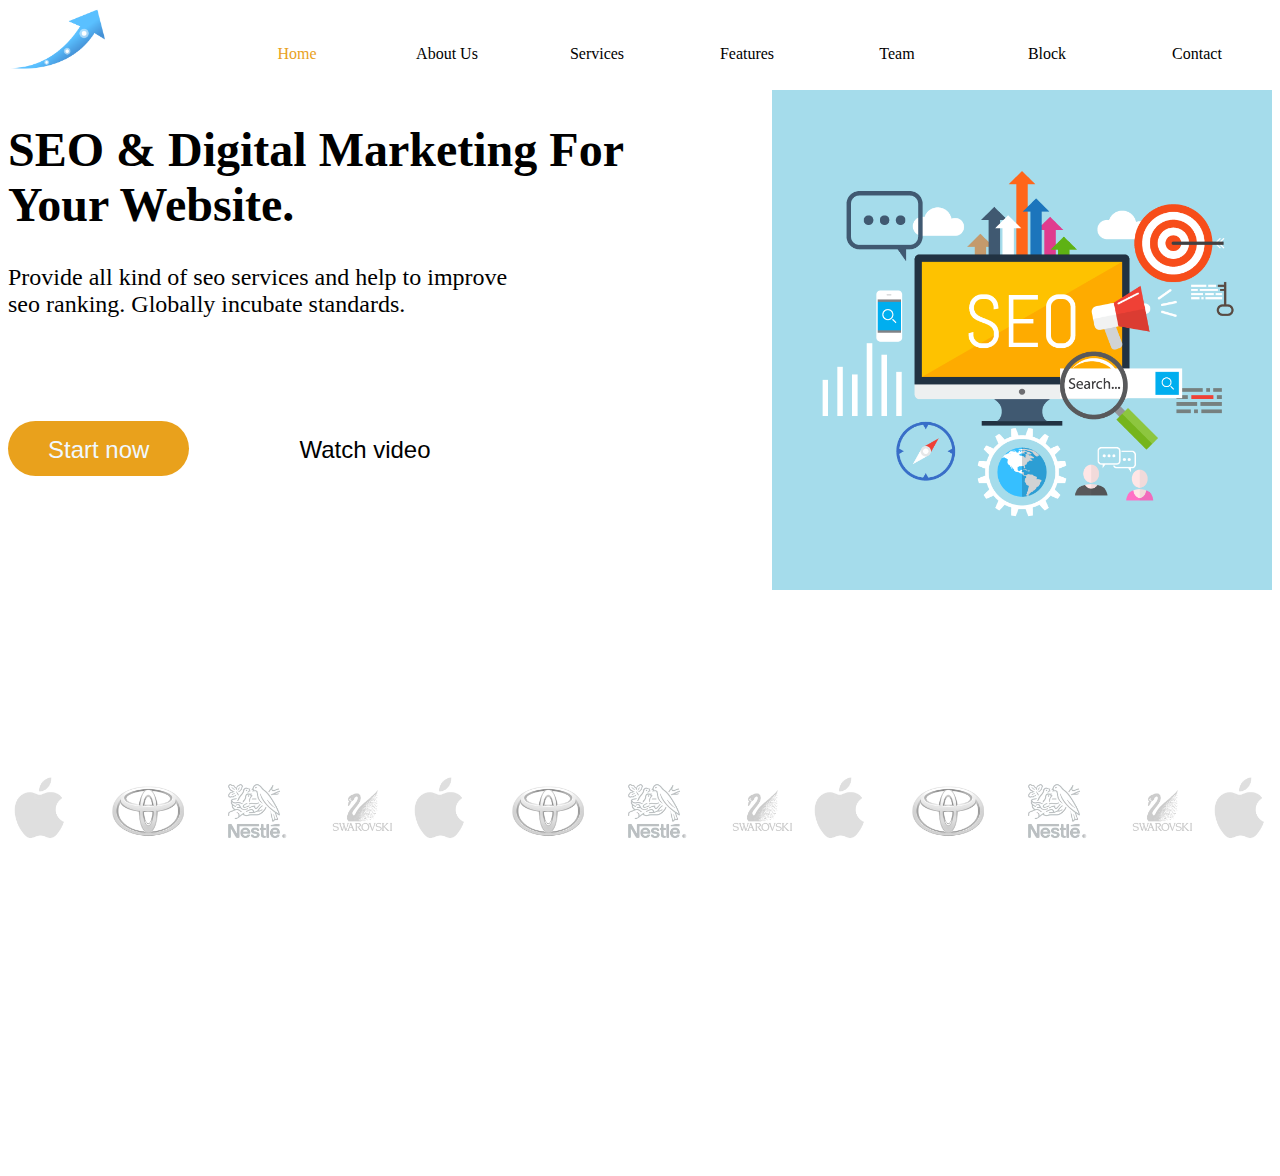
<file: application/index.html>
<!DOCTYPE html>
<html lang="en">
<head>
    <meta charset="UTF-8">
    <meta name="viewport" content="width=device-width, initial-scale=1.0">
    <title>Application</title>
    <link rel="stylesheet" href="style.css">
</head>
<body>
    <div class="page">
    <a class="logo" href=""><img width="100px" src="images/grow.png"></a>
    <ul class="menu">
        <li><a style="color: #e9a11c;" href="">Home</a></li>
        <li><a href="">About Us</a></li>
        <li><a href="">Services</a></li>
        <li><a href="">Features</a>
            <ul>
                <li><a href="">Feature1</a></li>
                <li><a href="">Feature2</a></li>
                <li><a href="">Feature3</a></li>
            </ul>
        </li>
        <li><a href="">Team</a></li>
        <li><a href="">Block</a></li>
        <li><a href="">Contact</a></li>
    </ul>
    <div class="main">
        <h1 class="title1">SEO & Digital Marketing For Your Website.</h1>
        <p>Provide all kind of seo services and help to improve seo ranking. Globally incubate standards.</p>
    </div>
    <img class="image" width="500px" src="images/seo.png" alt="seo">
    <button class="start">Start now</button>
    <button class="watch">Watch video</button>
    <div class="element"></div>
    </div>
</body>
</html>
</file>
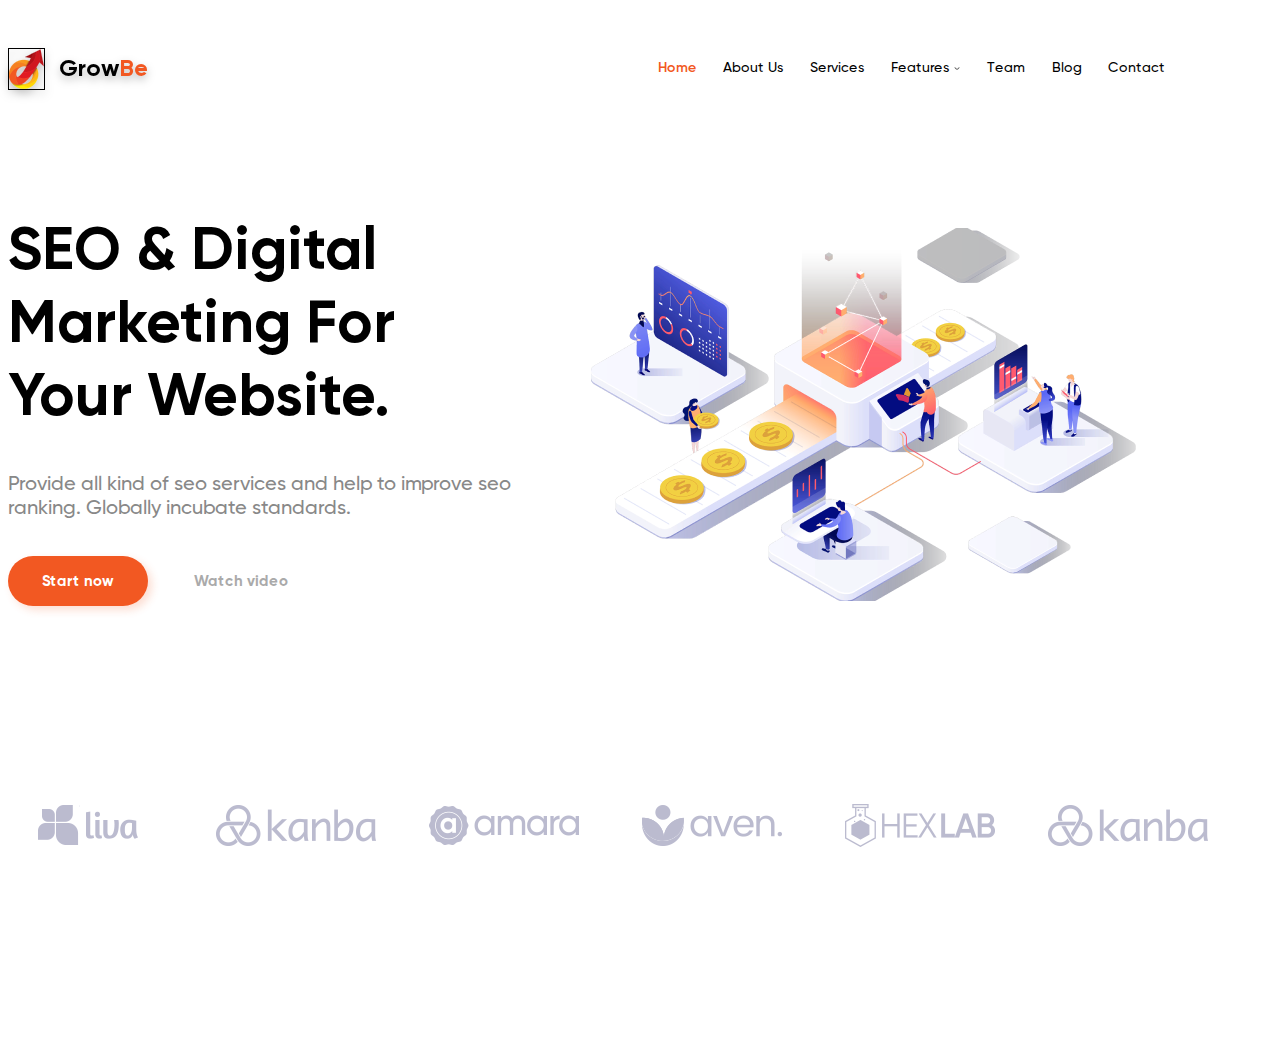
<file: figma/index.html>
<!DOCTYPE html>
<html lang="en">
<head>
    <meta charset="UTF-8">
    <meta name="viewport" content="width=device-width, initial-scale=1.0">
    <title>SEO</title>
    <link rel="stylesheet" href="style.css">
</head>
<body>
    <div class="background">
        <div class="home-page">
            <div class="menu-bar">
                <div class="logo">
                    <img class="logo-img" src="images/logo.png" alt="logo">
                    <div class="logo-txt">
                        <h2 class="logo-txt1">Grow</h2>
                        <h2 class="logo-txt2">Be</h2>
                    </div>
                </div>
                <div class="menu">
                    <a class="home" href="#">Home</a>
                    <a class="about-us" href="#">About Us</a>
                    <a class="services" href="#">Services</a>
                    <a class="features" href="#">Features <img class="vector" src="images/Vector.png" alt="vector"></a>
                    <a class="team" href="#">Team</a>
                    <a class="blog" href="#">Blog</a>
                    <a class="contact" href="#">Contact</a>
                </div>
            </div>
        </div>
        <div class="center">
            <div class="home-meta">
                <div class="title">
                    <h1 class="big-title">SEO & Digital Marketing For Your Website.</h1>
                </div>
                <div class="subtitle">
                    <p class="subtitle1">Provide all kind of seo services and help to improve seo ranking. Globally incubate standards.</p>

                </div>
                <div class="button-meta">
                    <button class="start">Start now</button>
                    <button class="watch">Watch video</button>
                </div>
            </div>
            <div class="image">
                <img src="images/pngfind 1.png" alt="image">
            </div>
        </div>
        <div class="brand">
            <div class="brand-logo">
                <img src="images/footer/1.png" alt="1">
                <img src="images/footer/2.png" alt="2">
                <img src="images/footer/3.png" alt="3">
                <img src="images/footer/4.png" alt="4">
                <img src="images/footer/5.png" alt="5">
                <img src="images/footer/6.png" alt="6">
            </div>
        </div>
    </div>
    
</body>
</html>
</file>
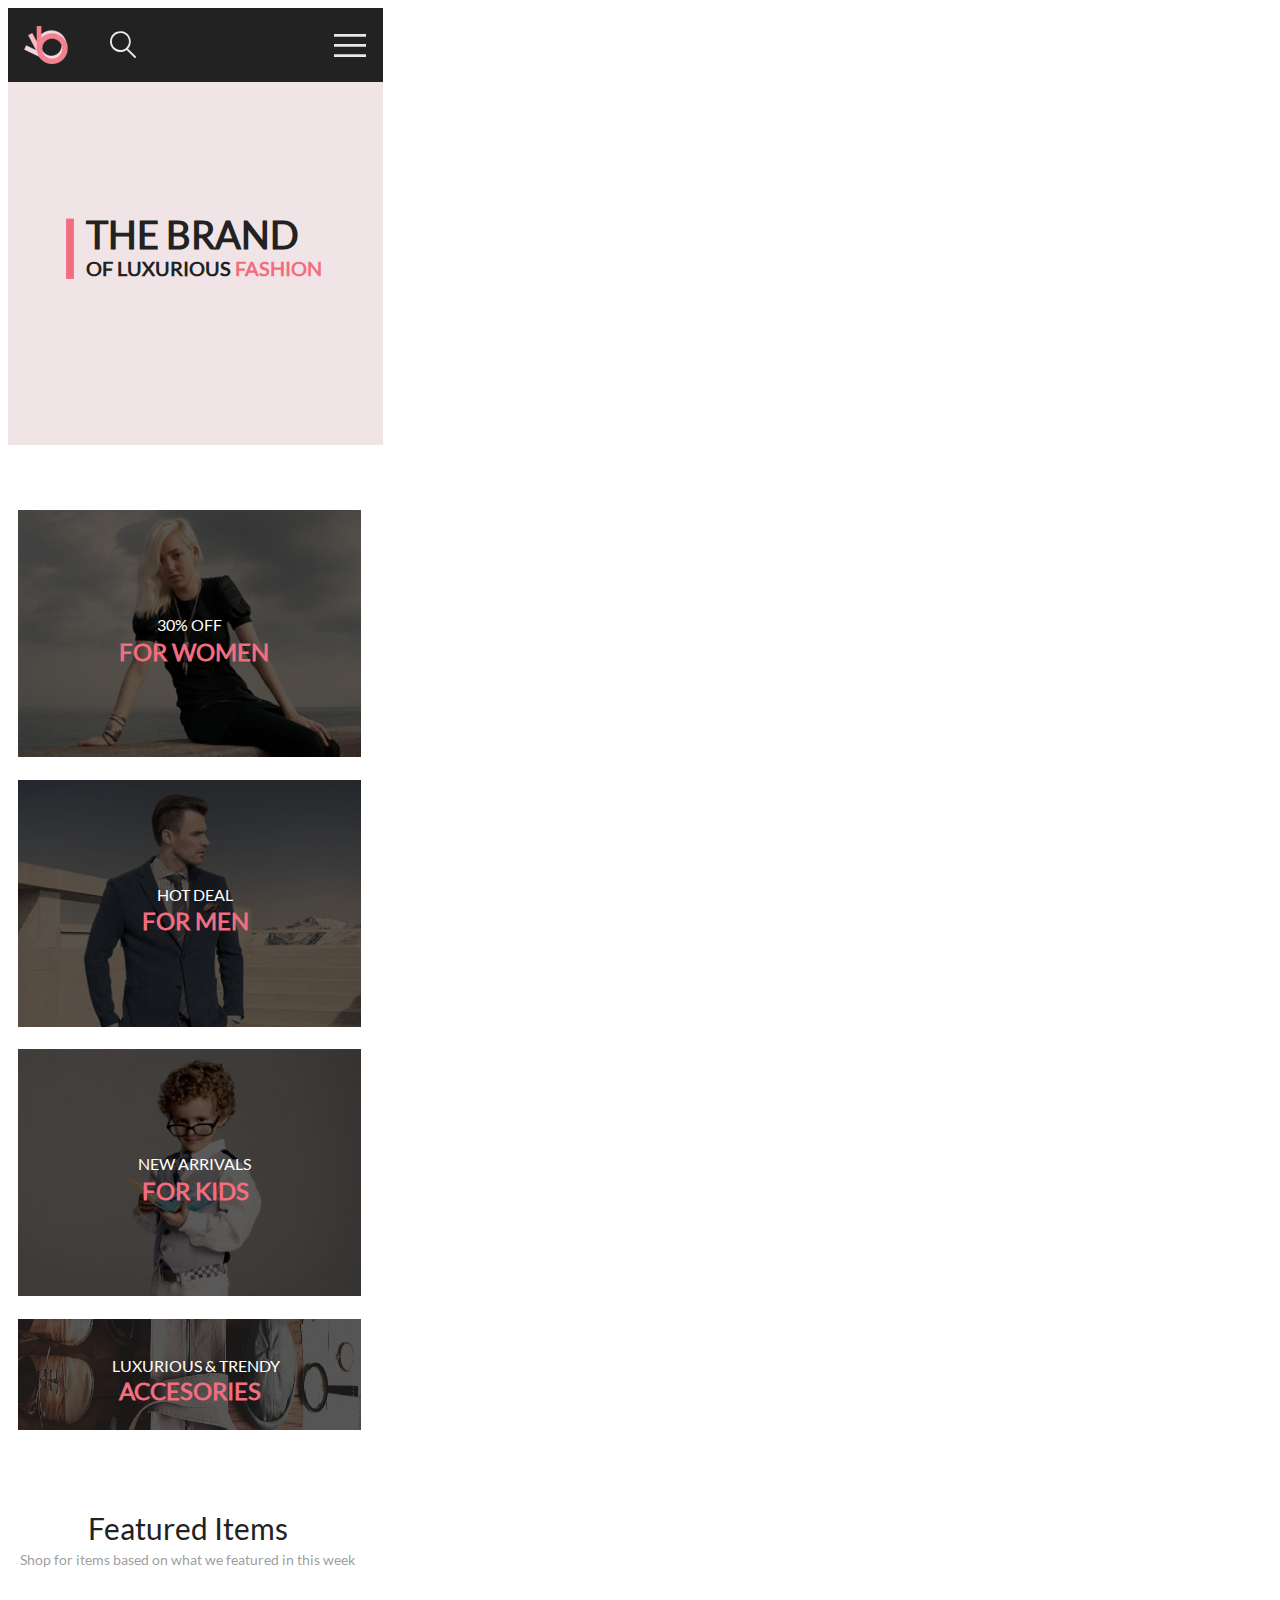
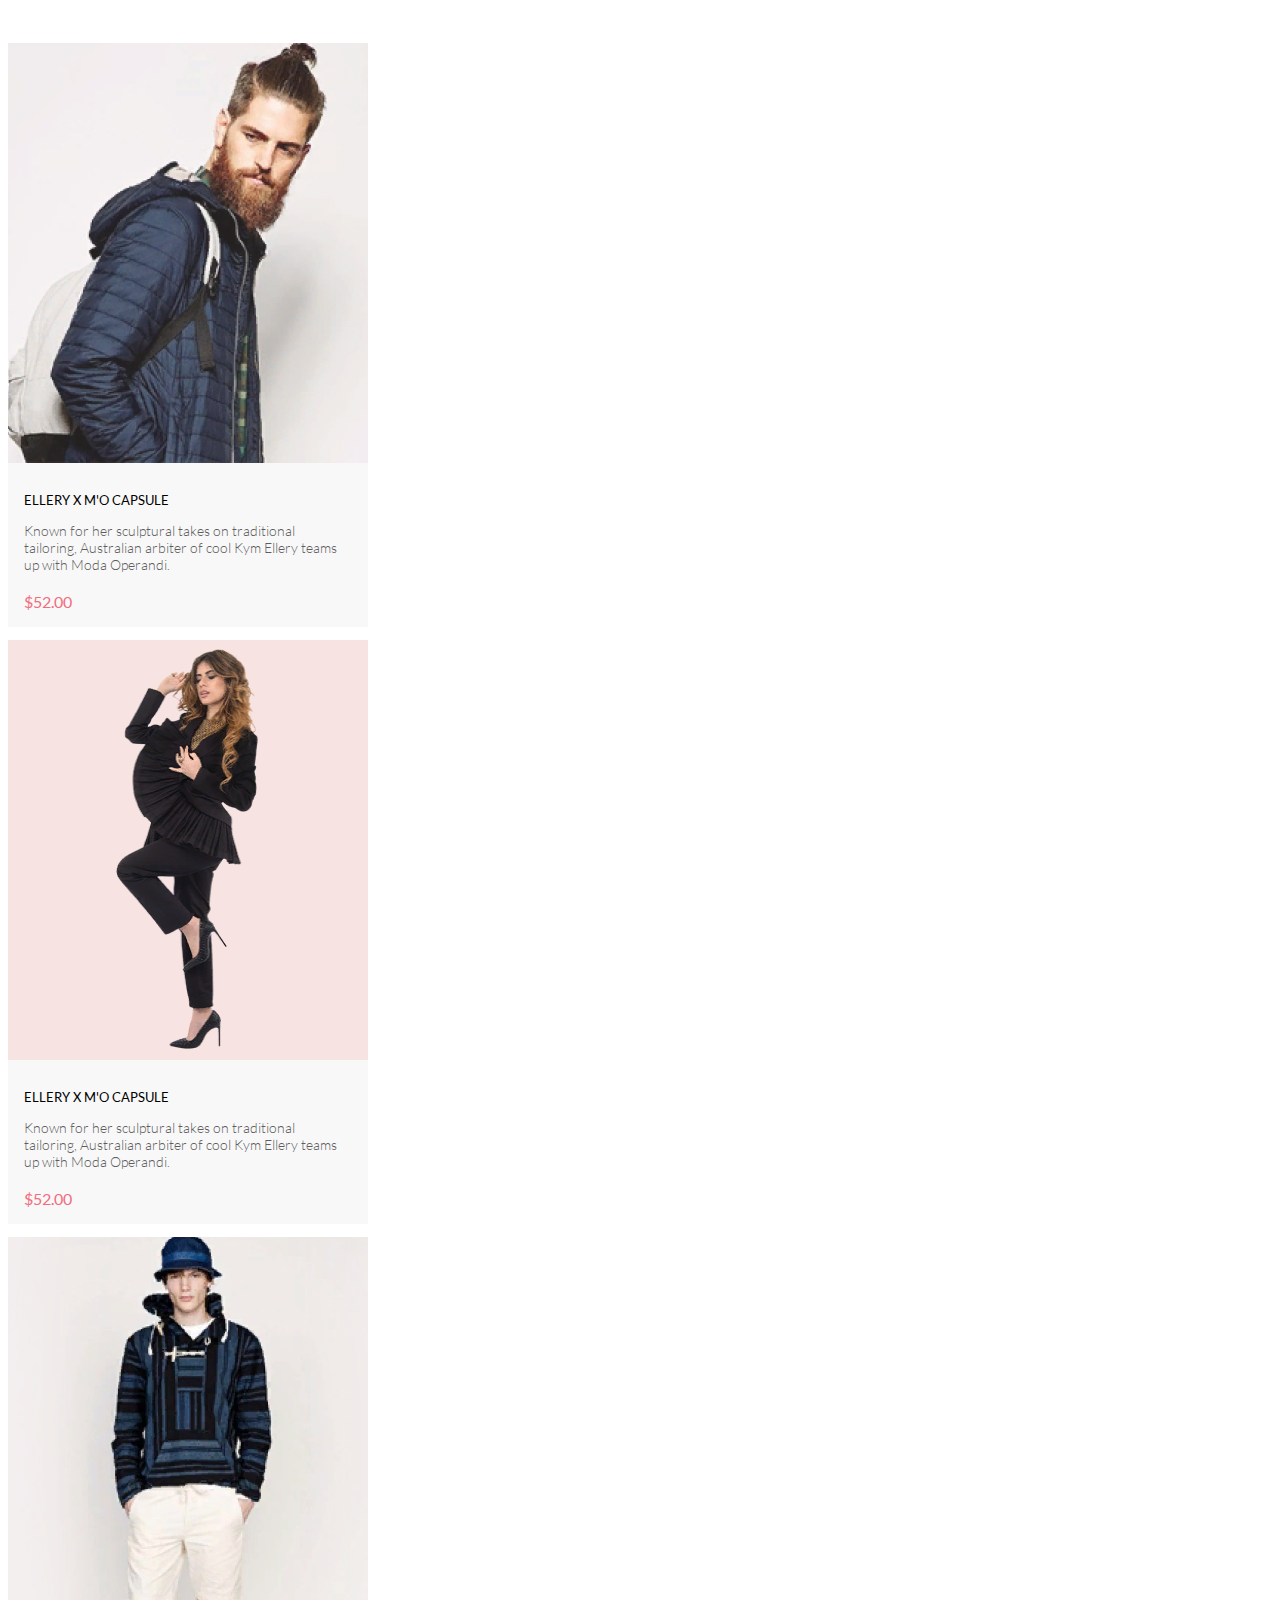
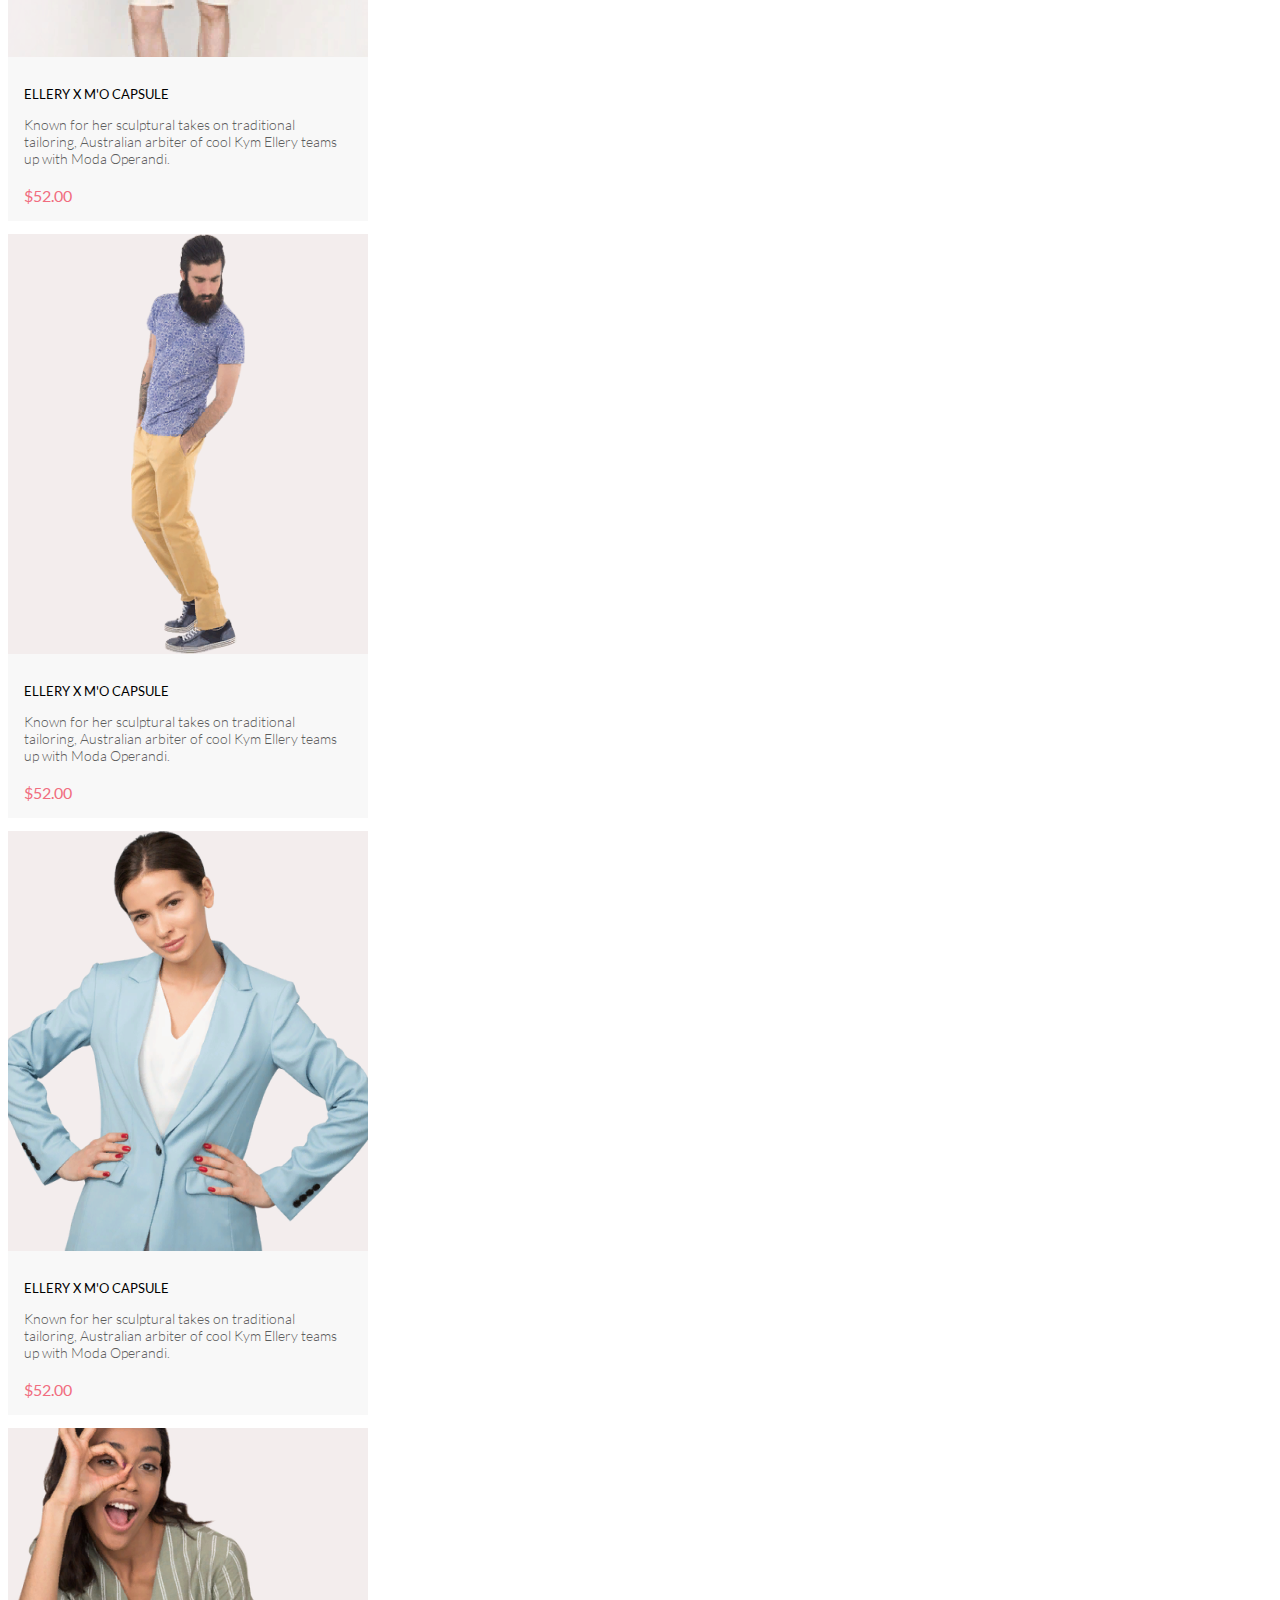
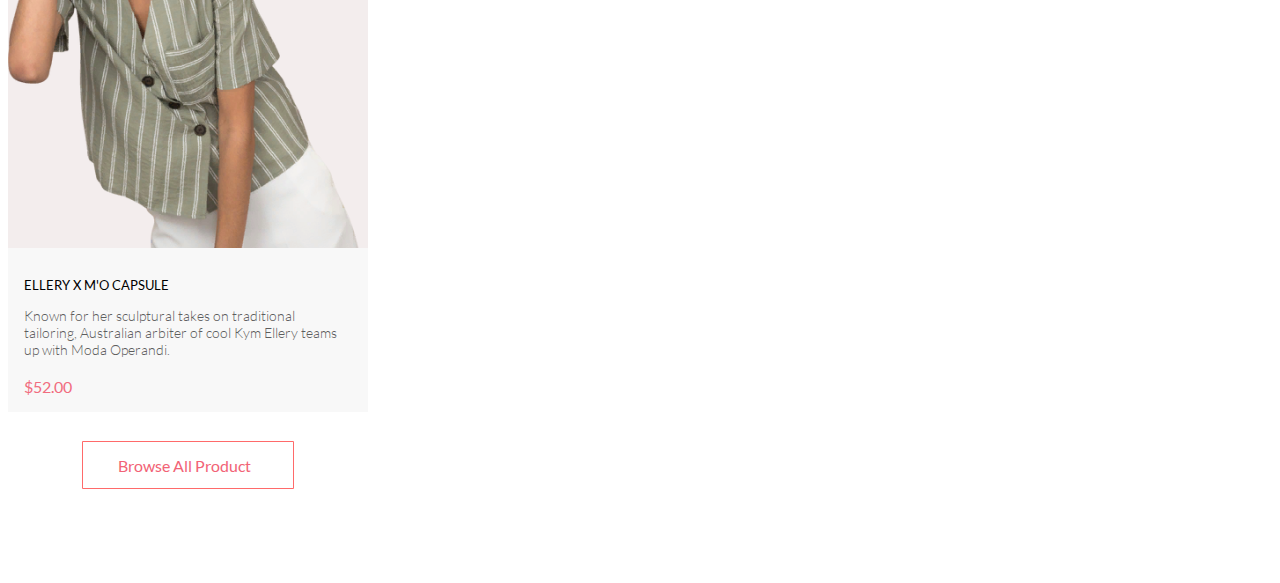
<file: iphone11/index.html>
<!DOCTYPE html>
<html lang="en">
<head>
    <meta charset="UTF-8">
    <meta name="viewport" content="width=device-width, initial-scale=1.0">
    <title>Project</title>
    <link rel="stylesheet" href="style.css">
</head>
<body>
    <div class="desktop">
        <div class="bar">
            <img class="logo" src="img/bar/Group 2.png" alt="">
            <img src="img/bar/Forma 1.svg" alt="">
            <img src="img/bar/Button copy.svg" alt="">
        </div>
        <div class="background">
            <div id="title">
                <img class="pink-bar" src="img/pink/Rectangle 16 copy.svg" alt="">
                <h1 class="txt1">THE BRAND</h1>
                <h1 class="txt2">OF LUXURIOUS</h1>
                <h1 class="txt3">FASHION</h1>
            </div>
        </div>
        <div class="offer">
            <div class="top">
                <div id="women">
                    <img class="women-img" src="img/offer/1.png" alt="">
                    <h1 class="women-text-offer1">30% OFF</h1>
                    <h1 class="women-text-offer2">FOR WOMEN</h1>
                </div>
                <div id="men">
                    <img class="men-img" src="img/offer/2.png" alt="">
                    <h1 class="men-text-offer1">HOT DEAL</h1>
                    <h1 class="men-text-offer2">FOR MEN</h1>
                </div>
                <div id="kids">
                    <img class="kids-img" src="img/offer/3.png" alt="">
                    <h1 class="kids-text-offer1">NEW ARRIVALS</h1>
                    <h1 class="kids-text-offer2">FOR KIDS</h1>
                </div>
            </div>
            <div class="bottom">
                <div id="accesories">
                    <img class="accesories-img" src="img/offer/4.png" alt="">
                    <h1 class="accesories-text-offer1">LUXURIOUS & TRENDY</h1>
                    <h1 class="accesories-text-offer2">ACCESORIES</h1>
                </div>
            </div>
        </div>
        <div class="products">
            <h1 class="products-title">Featured Items</h1>
            <p class="products-paragraph">Shop for items based on what we featured in this week</p>
            <div class="main">
                <div class="block">
                    <div class="photo-block">
                        <img class="img1" src="img/products/1.jpg" alt="">
                        <div class="overlay"></div>
                        <div class="overlay-text">
                            <img class="img-buy" src="img/buy.svg" alt="">
                            <p class="text-buy">Add to Cart</p>
                        </div>
                    </div>
                    <div class="text-block">
                        <h1 class="img-txt">ELLERY X M'O CAPSULE</h1>
                        <p class="img-paragraph">Known for her sculptural takes on traditional tailoring, Australian arbiter of cool Kym Ellery teams up with Moda Operandi.</p>
                        <h1 class="img-price">$52.00</h1>
                    </div>
                </div>
                <div class="block">
                    <div class="photo-block">
                        <img class="img2" src="img/products/2.png" alt="">
                        <div class="overlay"></div>
                        <div class="overlay-text">
                            <img class="img-buy" src="img/buy.svg" alt="">
                            <p class="text-buy">Add to Cart</p>
                        </div>
                    </div>
                    <div class="text-block">
                        <h1 class="img-txt">ELLERY X M'O CAPSULE</h1>
                        <p class="img-paragraph">Known for her sculptural takes on traditional tailoring, Australian arbiter of cool Kym Ellery teams up with Moda Operandi.</p>
                        <h1 class="img-price">$52.00</h1>
                    </div>
                </div>
                <div class="block">
                    <div class="photo-block">
                        <img class="img3" src="img/products/3.png" alt="">
                        <div class="overlay"></div>
                        <div class="overlay-text">
                            <img class="img-buy" src="img/buy.svg" alt="">
                            <p class="text-buy">Add to Cart</p>
                        </div>
                    </div>
                    <div class="text-block">
                        <h1 class="img-txt">ELLERY X M'O CAPSULE</h1>
                        <p class="img-paragraph">Known for her sculptural takes on traditional tailoring, Australian arbiter of cool Kym Ellery teams up with Moda Operandi.</p>
                        <h1 class="img-price">$52.00</h1>
                    </div>
                </div>
                <div class="block">
                    <div class="photo-block">
                        <img class="img4" src="img/products/4.png" alt="">
                        <div class="overlay"></div>
                        <div class="overlay-text">
                            <img class="img-buy" src="img/buy.svg" alt="">
                            <p class="text-buy">Add to Cart</p>
                        </div>
                    </div>
                    <div class="text-block">
                        <h1 class="img-txt">ELLERY X M'O CAPSULE</h1>
                        <p class="img-paragraph">Known for her sculptural takes on traditional tailoring, Australian arbiter of cool Kym Ellery teams up with Moda Operandi.</p>
                        <h1 class="img-price">$52.00</h1>
                    </div>
                </div>
                <div class="block">
                    <div class="photo-block">
                        <img class="img5" src="img/products/5.png" alt="">
                        <div class="overlay"></div>
                        <div class="overlay-text">
                            <img class="img-buy" src="img/buy.svg" alt="">
                            <p class="text-buy">Add to Cart</p>
                        </div>
                    </div>
                    <div class="text-block">
                        <h1 class="img-txt">ELLERY X M'O CAPSULE</h1>
                        <p class="img-paragraph">Known for her sculptural takes on traditional tailoring, Australian arbiter of cool Kym Ellery teams up with Moda Operandi.</p>
                        <h1 class="img-price">$52.00</h1>
                    </div>
                </div>
                <div class="block">
                    <div class="photo-block">
                        <img class="img6" src="img/products/6.png" alt="">
                        <div class="overlay"></div>
                        <div class="overlay-text">
                            <img class="img-buy" src="img/buy.svg" alt="">
                            <p class="text-buy">Add to Cart</p>
                        </div>
                    </div>
                    <div class="text-block">
                        <h1 class="img-txt">ELLERY X M'O CAPSULE</h1>
                        <p class="img-paragraph">Known for her sculptural takes on traditional tailoring, Australian arbiter of cool Kym Ellery teams up with Moda Operandi.</p>
                        <h1 class="img-price">$52.00</h1>
                    </div>
                </div>
            </div>
            <div id="footer">
                <img class="button-img" src="img/products/button.svg" alt="">
                <h1 class="button-txt">Browse All Product</h1>
            </div>
        </div>
    </div>
</body>
</html>
</file>
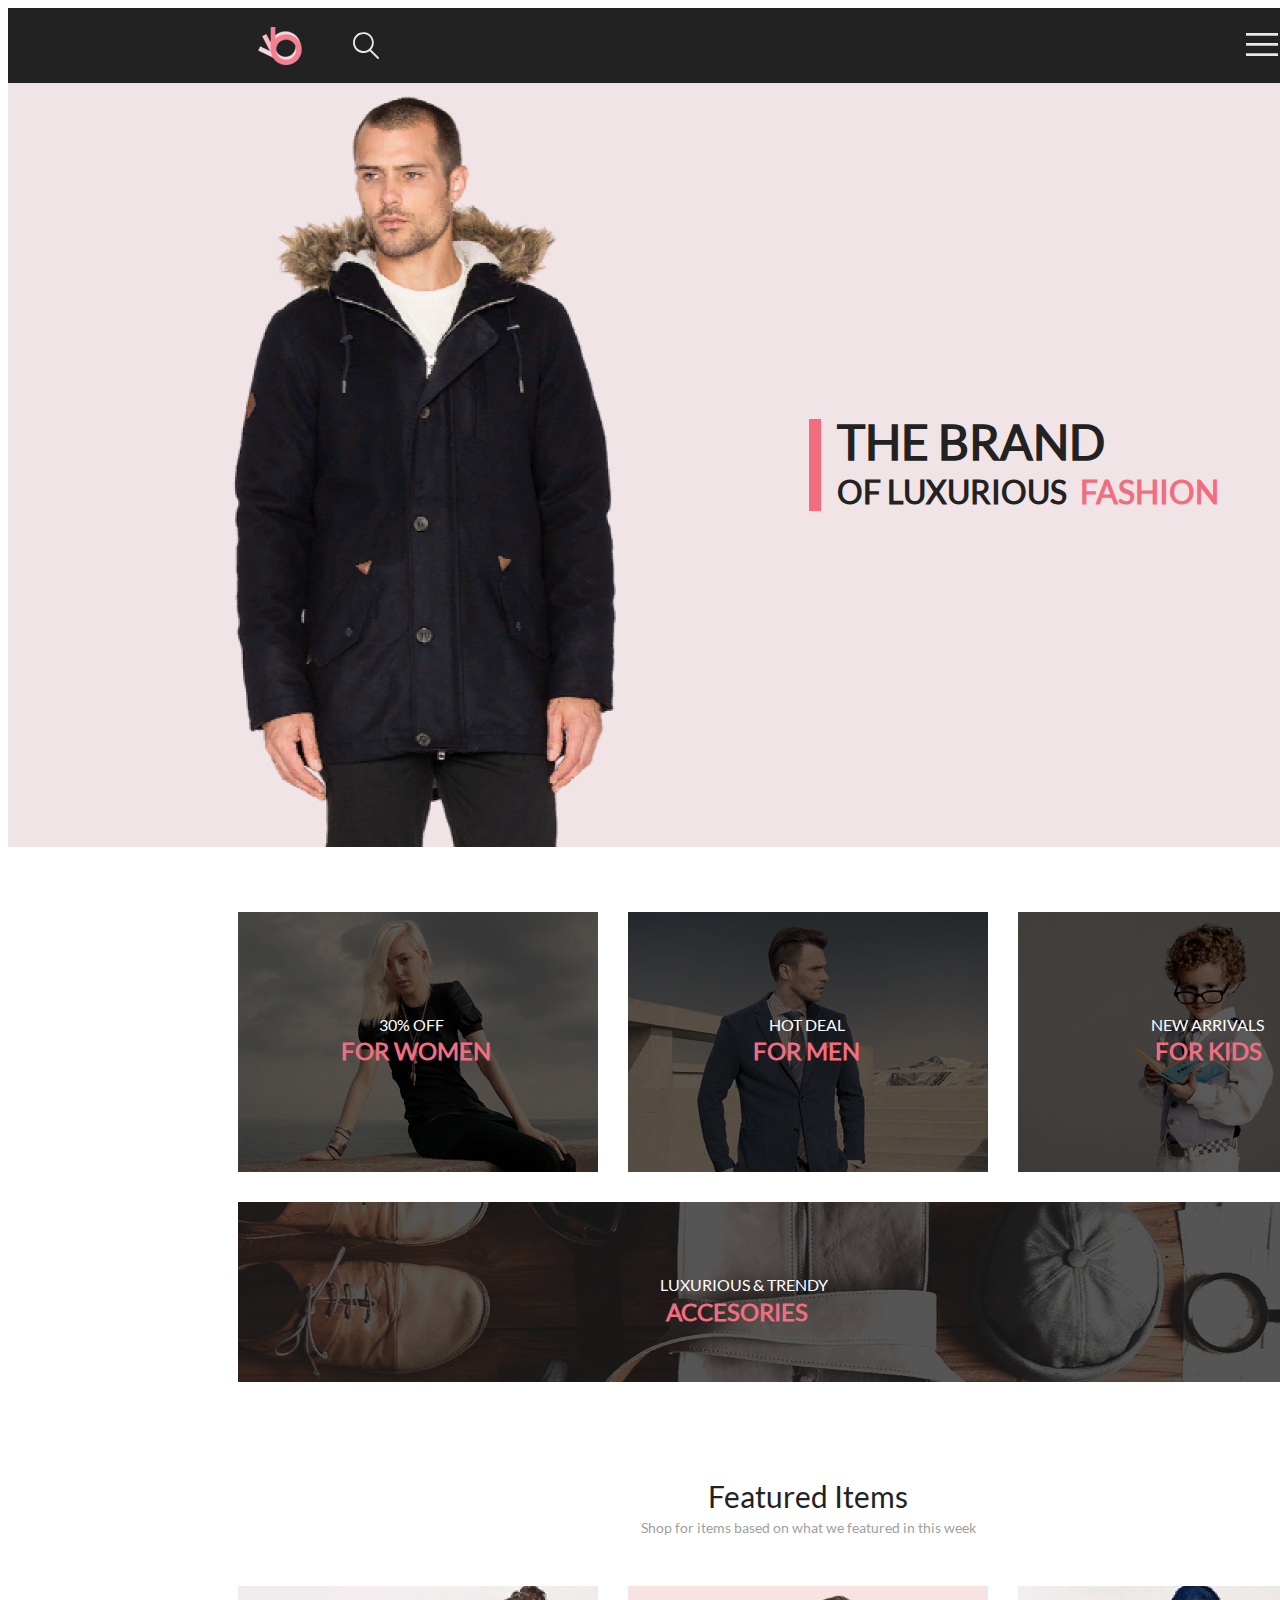
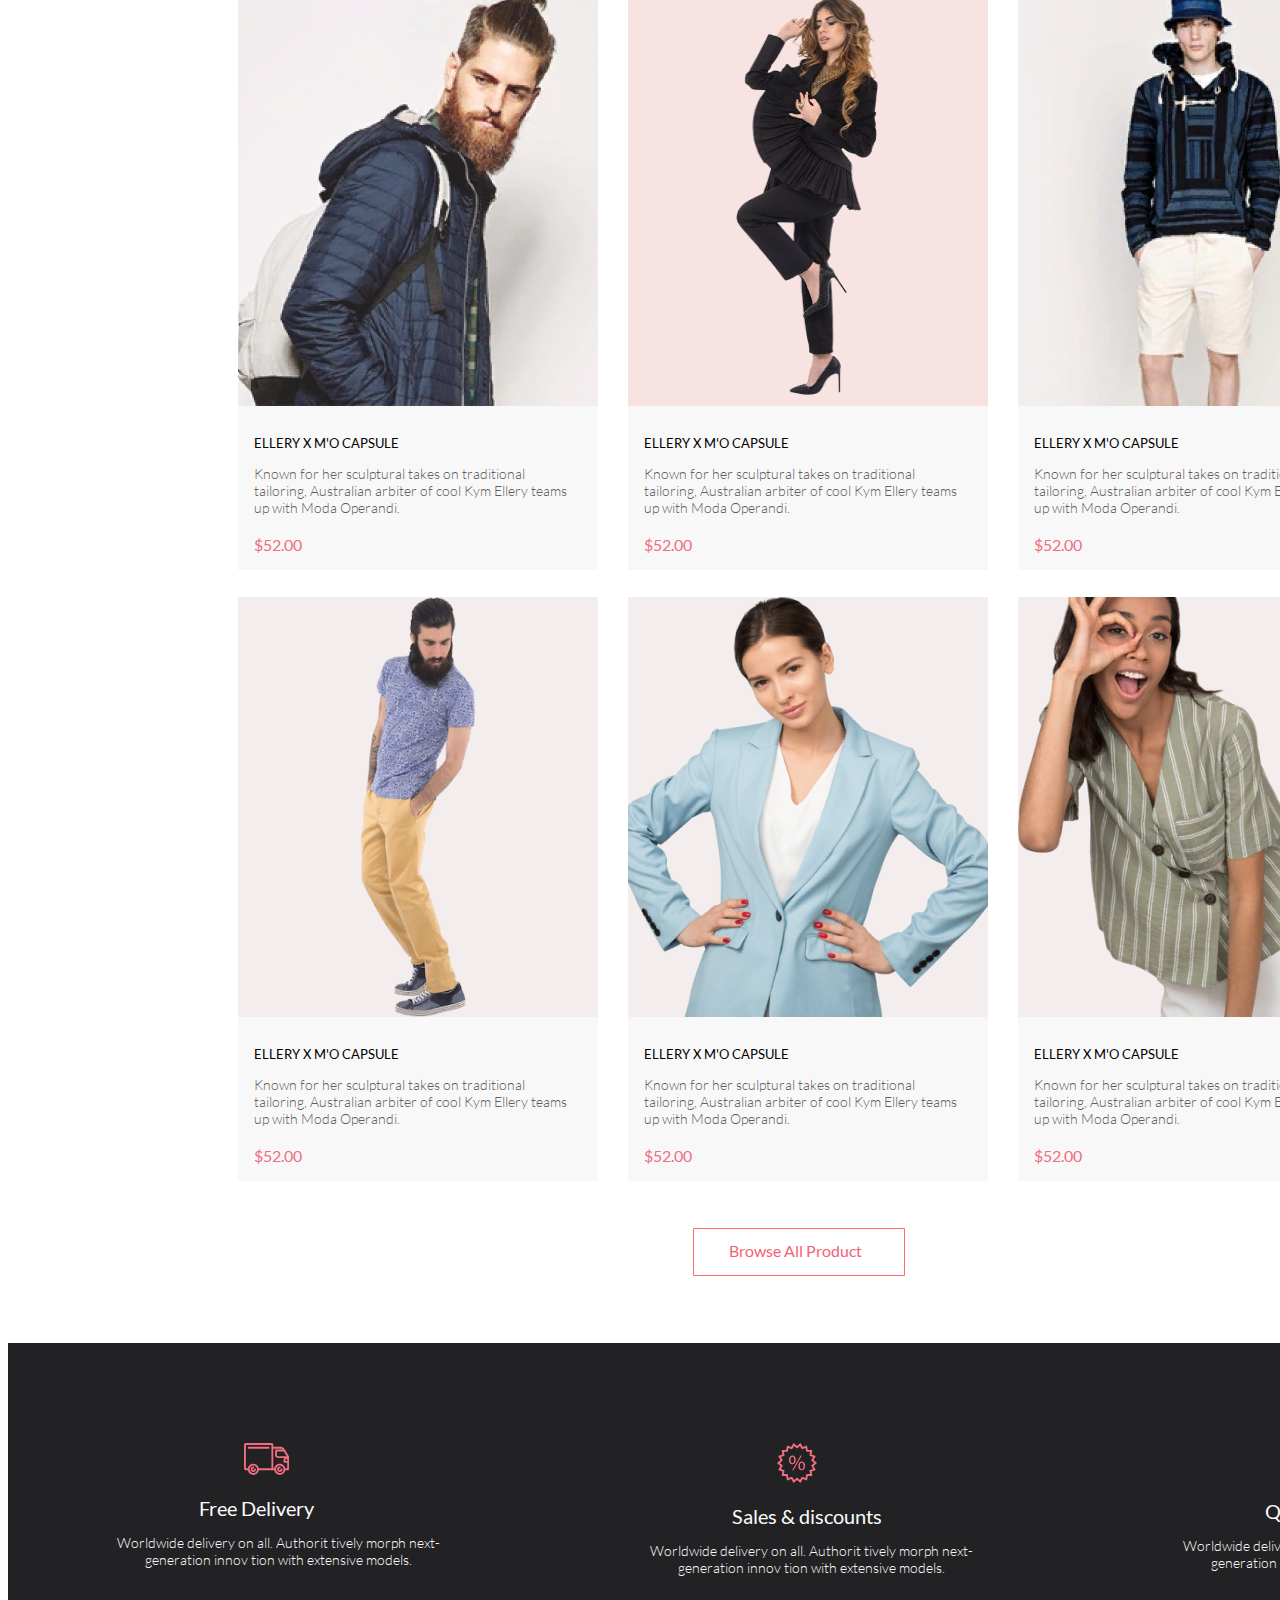
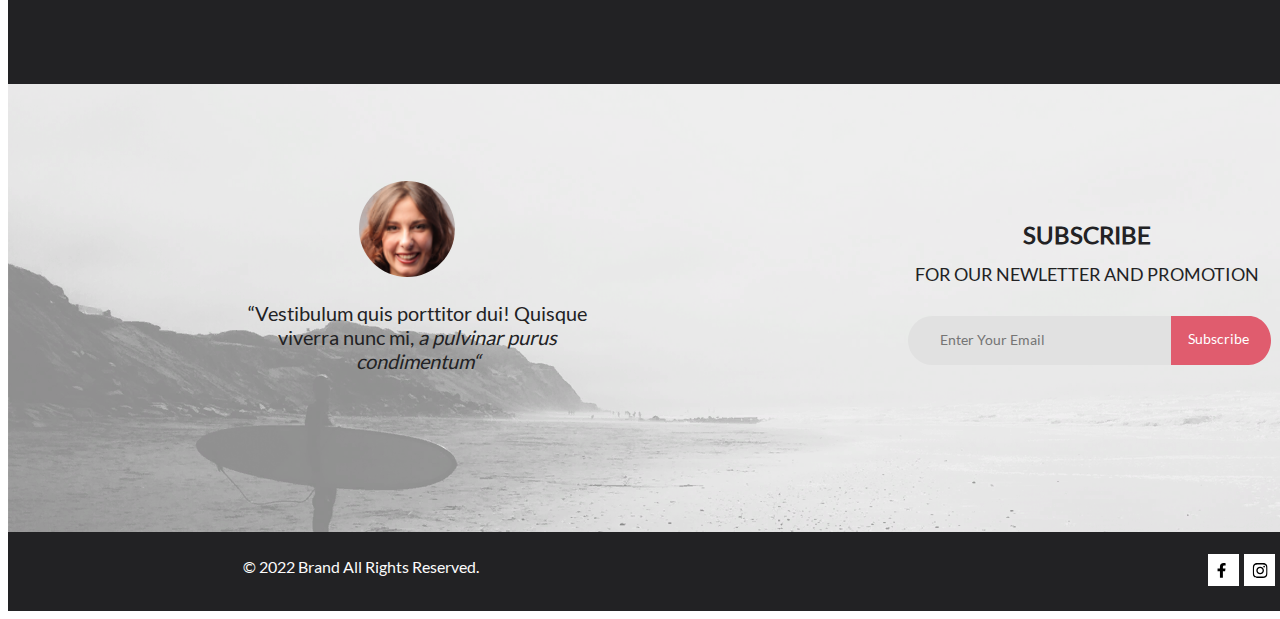
<file: main_page/index.html>
<!DOCTYPE html>
<html lang="en">
<head>
    <meta charset="UTF-8">
    <meta name="viewport" content="width=device-width, initial-scale=1.0">
    <title>Project</title>
    <link rel="stylesheet" href="style.css">
</head>
<body>
    <div class="desktop">
        <div class="bar">
            <img class="logo" src="img/bar/Group 2.png" alt="">
            <img class="form" src="img/bar/Forma 1.svg" alt="">
            <nav>
                <li class="dropdown">
                    <img class="menu-bar1" src="img/bar/Button copy.svg" alt="">
                    <ul class="dropdown-menu">
                        <li><a class="menu-title" href="#">MENU</a></li>
                        <li><a class="menu-h1" href="#">MAN</a></li>
                        <li><a class="menu-p" href="#">Accesories</a></li>
                        <li><a class="menu-p" href="#">Bags</a></li>
                        <li><a class="menu-p" href="#">Denim</a></li>
                        <li><a class="menu-p" href="#">T-Shirts</a></li>
                        <li><a class="menu-h1" href="#">WOMAN</a></li>
                        <li><a class="menu-p" href="#">Accesories</a></li>
                        <li><a class="menu-p" href="#">Jackets & Coats</a></li>
                        <li><a class="menu-p" href="#">Polos</a></li>
                        <li><a class="menu-p" href="#">T-Shirts</a></li>
                        <li><a class="menu-p" href="#">Shirts</a></li>
                        <li><a class="menu-h1" href="#">KIDS</a></li>
                        <li><a class="menu-p" href="#">Accessories</a></li>
                        <li><a class="menu-p" href="#">Jackets & Coats</a></li>
                        <li><a class="menu-p" href="#">Polos</a></li>
                        <li><a class="menu-p" href="#">T-Shirts</a></li>
                        <li><a class="menu-p" href="#">Shirts</a></li>
                        <li><a class="menu-p" href="#">Bags</a></li>
                    </ul>
                </li>
            </nav>
            <img class="menu-bar2" src="img/bar/Button copy 2.svg" alt="">
            <img class="ellipse" src="img/bar/Ellipse 2.svg" alt="">
            <p class="ellipse-text">5</p>
        </div>
        <div class="background">
            <img class="man-background" src="img/pink/Layer_57-removebg-preview 1.png" alt="">
            <div id="title">
                <img class="pink-bar" src="img/pink/Rectangle 16 copy.svg" alt="">
                <h1 class="txt1">THE BRAND</h1>
                <h1 class="txt2">OF LUXURIOUS</h1>
                <h1 class="txt3">FASHION</h1>
            </div>
        </div>
        <div class="offer">
            <div class="top">
                <div id="women">
                    <img class="women-img" src="img/offer/1.png" alt="">
                    <h1 class="women-text-offer1">30% OFF</h1>
                    <h1 class="women-text-offer2">FOR WOMEN</h1>
                </div>
                <div id="men">
                    <img class="men-img" src="img/offer/2.png" alt="">
                    <h1 class="men-text-offer1">HOT DEAL</h1>
                    <h1 class="men-text-offer2">FOR MEN</h1>
                </div>
                <div id="kids">
                    <img class="kids-img" src="img/offer/3.png" alt="">
                    <h1 class="kids-text-offer1">NEW ARRIVALS</h1>
                    <h1 class="kids-text-offer2">FOR KIDS</h1>
                </div>
            </div>
            <div class="bottom">
                <div id="accesories">
                    <img class="accesories-img" src="img/offer/4.png" alt="">
                    <h1 class="accesories-text-offer1">LUXURIOUS & TRENDY</h1>
                    <h1 class="accesories-text-offer2">ACCESORIES</h1>
                </div>
            </div>
        </div>
        <div class="products">
            <h1 class="products-title">Featured Items</h1>
            <p class="products-paragraph">Shop for items based on what we featured in this week</p>
            <div class="main">
                <div class="block">
                    <div class="photo-block">
                        <img class="img1" src="img/products/1.jpg" alt="">
                        <div class="overlay"></div>
                        <div class="overlay-text">
                            <img class="img-buy" src="img/buy.svg" alt="">
                            <p class="text-buy">Add to Cart</p>
                        </div>
                    </div>
                    <div class="text-block">
                        <h1 class="img-txt">ELLERY X M'O CAPSULE</h1>
                        <p class="img-paragraph">Known for her sculptural takes on traditional tailoring, Australian arbiter of cool Kym Ellery teams up with Moda Operandi.</p>
                        <h1 class="img-price">$52.00</h1>
                    </div>
                </div>
                <div class="block">
                    <div class="photo-block">
                        <img class="img2" src="img/products/2.png" alt="">
                        <div class="overlay"></div>
                        <div class="overlay-text">
                            <img class="img-buy" src="img/buy.svg" alt="">
                            <p class="text-buy">Add to Cart</p>
                        </div>
                    </div>
                    <div class="text-block">
                        <h1 class="img-txt">ELLERY X M'O CAPSULE</h1>
                        <p class="img-paragraph">Known for her sculptural takes on traditional tailoring, Australian arbiter of cool Kym Ellery teams up with Moda Operandi.</p>
                        <h1 class="img-price">$52.00</h1>
                    </div>
                </div>
                <div class="block">
                    <div class="photo-block">
                        <img class="img3" src="img/products/3.png" alt="">
                        <div class="overlay"></div>
                        <div class="overlay-text">
                            <img class="img-buy" src="img/buy.svg" alt="">
                            <p class="text-buy">Add to Cart</p>
                        </div>
                    </div>
                    <div class="text-block">
                        <h1 class="img-txt">ELLERY X M'O CAPSULE</h1>
                        <p class="img-paragraph">Known for her sculptural takes on traditional tailoring, Australian arbiter of cool Kym Ellery teams up with Moda Operandi.</p>
                        <h1 class="img-price">$52.00</h1>
                    </div>
                </div>
                <div class="block">
                    <div class="photo-block">
                        <img class="img4" src="img/products/4.png" alt="">
                        <div class="overlay"></div>
                        <div class="overlay-text">
                            <img class="img-buy" src="img/buy.svg" alt="">
                            <p class="text-buy">Add to Cart</p>
                        </div>
                    </div>
                    <div class="text-block">
                        <h1 class="img-txt">ELLERY X M'O CAPSULE</h1>
                        <p class="img-paragraph">Known for her sculptural takes on traditional tailoring, Australian arbiter of cool Kym Ellery teams up with Moda Operandi.</p>
                        <h1 class="img-price">$52.00</h1>
                    </div>
                </div>
                <div class="block">
                    <div class="photo-block">
                        <img class="img5" src="img/products/5.png" alt="">
                        <div class="overlay"></div>
                        <div class="overlay-text">
                            <img class="img-buy" src="img/buy.svg" alt="">
                            <p class="text-buy">Add to Cart</p>
                        </div>
                    </div>
                    <div class="text-block">
                        <h1 class="img-txt">ELLERY X M'O CAPSULE</h1>
                        <p class="img-paragraph">Known for her sculptural takes on traditional tailoring, Australian arbiter of cool Kym Ellery teams up with Moda Operandi.</p>
                        <h1 class="img-price">$52.00</h1>
                    </div>
                </div>
                <div class="block">
                    <div class="photo-block">
                        <img class="img6" src="img/products/6.png" alt="">
                        <div class="overlay"></div>
                        <div class="overlay-text">
                            <img class="img-buy" src="img/buy.svg" alt="">
                            <p class="text-buy">Add to Cart</p>
                        </div>
                    </div>
                    <div class="text-block">
                        <h1 class="img-txt">ELLERY X M'O CAPSULE</h1>
                        <p class="img-paragraph">Known for her sculptural takes on traditional tailoring, Australian arbiter of cool Kym Ellery teams up with Moda Operandi.</p>
                        <h1 class="img-price">$52.00</h1>
                    </div>
                </div>
            </div>
            <div id="button-browse-all-product">
                <h1 class="button-txt">Browse All Product</h1>
            </div>
        </div>
        <div class="footer">
            <div class="black-block">
                <div class="black-footer-block">
                    <img class="black-block-img" src="img/footer/black-block/Forma 1.svg" alt="">
                    <h1 class="black-block-title">Free Delivery</h1>
                    <p class="black-block-paragraph">Worldwide delivery on all. Authorit tively morph next-generation innov tion with extensive models.</p>
                </div>
                <div class="black-footer-block">
                    <img class="black-block-img" src="img/footer/black-block/Forma 2.svg" alt="">
                    <h1 class="black-block-title">Sales & discounts</h1>
                    <p class="black-block-paragraph">Worldwide delivery on all. Authorit tively morph next-generation innov tion with extensive models.</p>
                </div>
                <div class="black-footer-block">
                    <img class="black-block-img" src="img/footer/black-block/Forma 3.svg" alt="">
                    <h1 class="black-block-title">Quality assurance</h1>
                    <p class="black-block-paragraph">Worldwide delivery on all. Authorit tively morph next-generation innov tion with extensive models.</p>
                </div>

            </div>
            <div class="grey-block-img">
                <div class="subscribe-info">
                    <img class="img-subscribe-info" src="img/footer/grey-block/Intersect.svg" alt="">
                    <div class="paragraph-subscribe-info">
                        <p class="p-txt1">“Vestibulum quis porttitor dui! Quisque viverra nunc mi,<span class="p-txt2"> a pulvinar purus condimentum“</span></p>
                    </div>
                </div>
                <div class="subscribe">
                    <div class="word-block">
                        <p class="word">SUBSCRIBE</p>
                        <p class="word-txt">FOR OUR NEWLETTER AND PROMOTION</p>
                    </div>
                    <div class="subscribe-button">
                        <div class="grey-area"></div>
                        <img class="red-img" src="img/footer/grey-block/Rounded Rectangle 5 copy.svg" alt="">
                    </div>
                    <div class="fill-txt-buttons"> 
                        <input class="txt-email" type="text" placeholder="Enter Your Email">
                        <a class="txt-subscribe" href="#">Subscribe</a>
                    </div>
                </div>
            </div>
            <div class="bottom-block">
                <p class="all-rights-rezerved">© 2022  Brand  All Rights Reserved.</p>
                <div class="social-media">
                    <a class="bottom-rect1" href="#">
                        <img class="bottom-img" src="img/footer/bottom-block/facebook-f-brands (3) 1.svg" alt="">
                    </a>
                    <a class="bottom-rect2" href="#">

                    </a>
                    <a class="bottom-rect3" href="#">
                        <img class="bottom-img" src="img/footer/bottom-block/pinterest-p-brands 1.svg" alt="">
                    </a>
                    <a class="bottom-rect4" href="#">
                        <img class="bottom-img" src="img/footer/bottom-block/twitter-brands 1.svg" alt="">
                    </a>
                </div>
            </div>

        </div>
    </div>
</body>
</html>
</file>
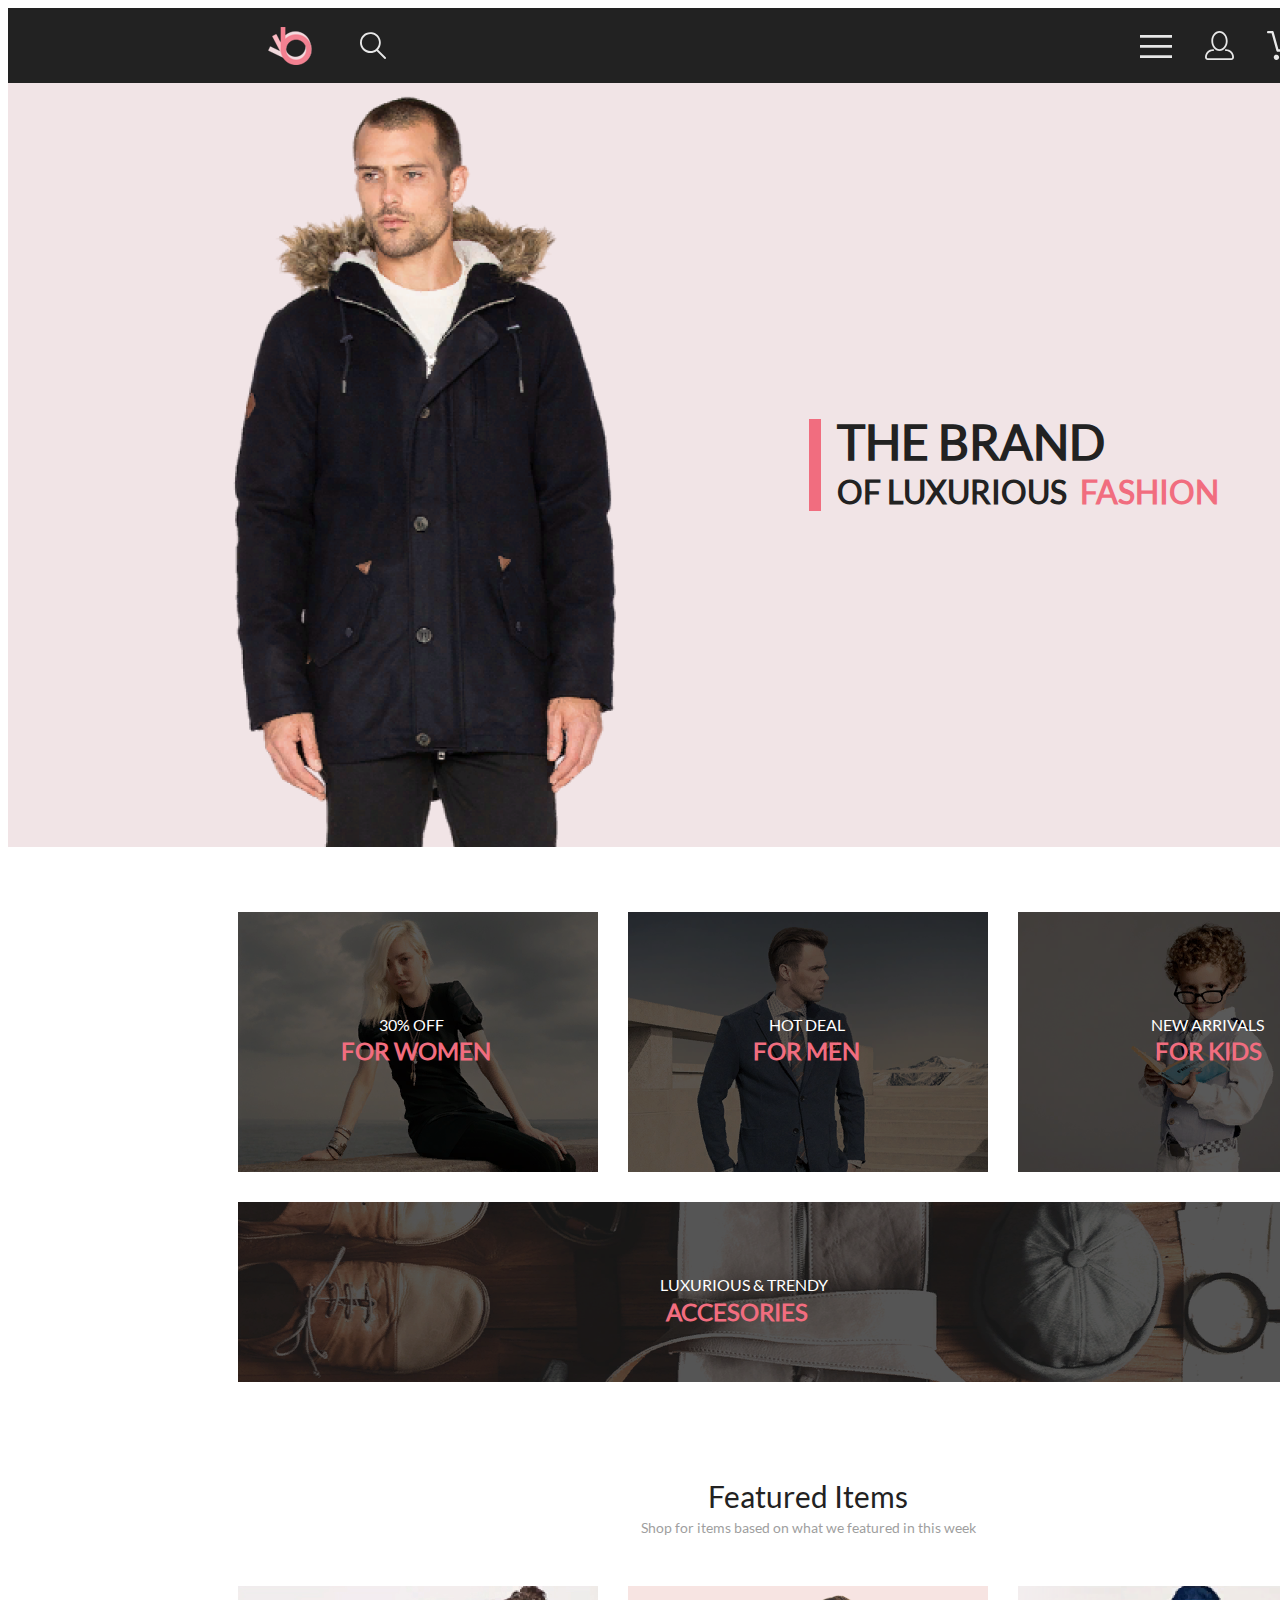
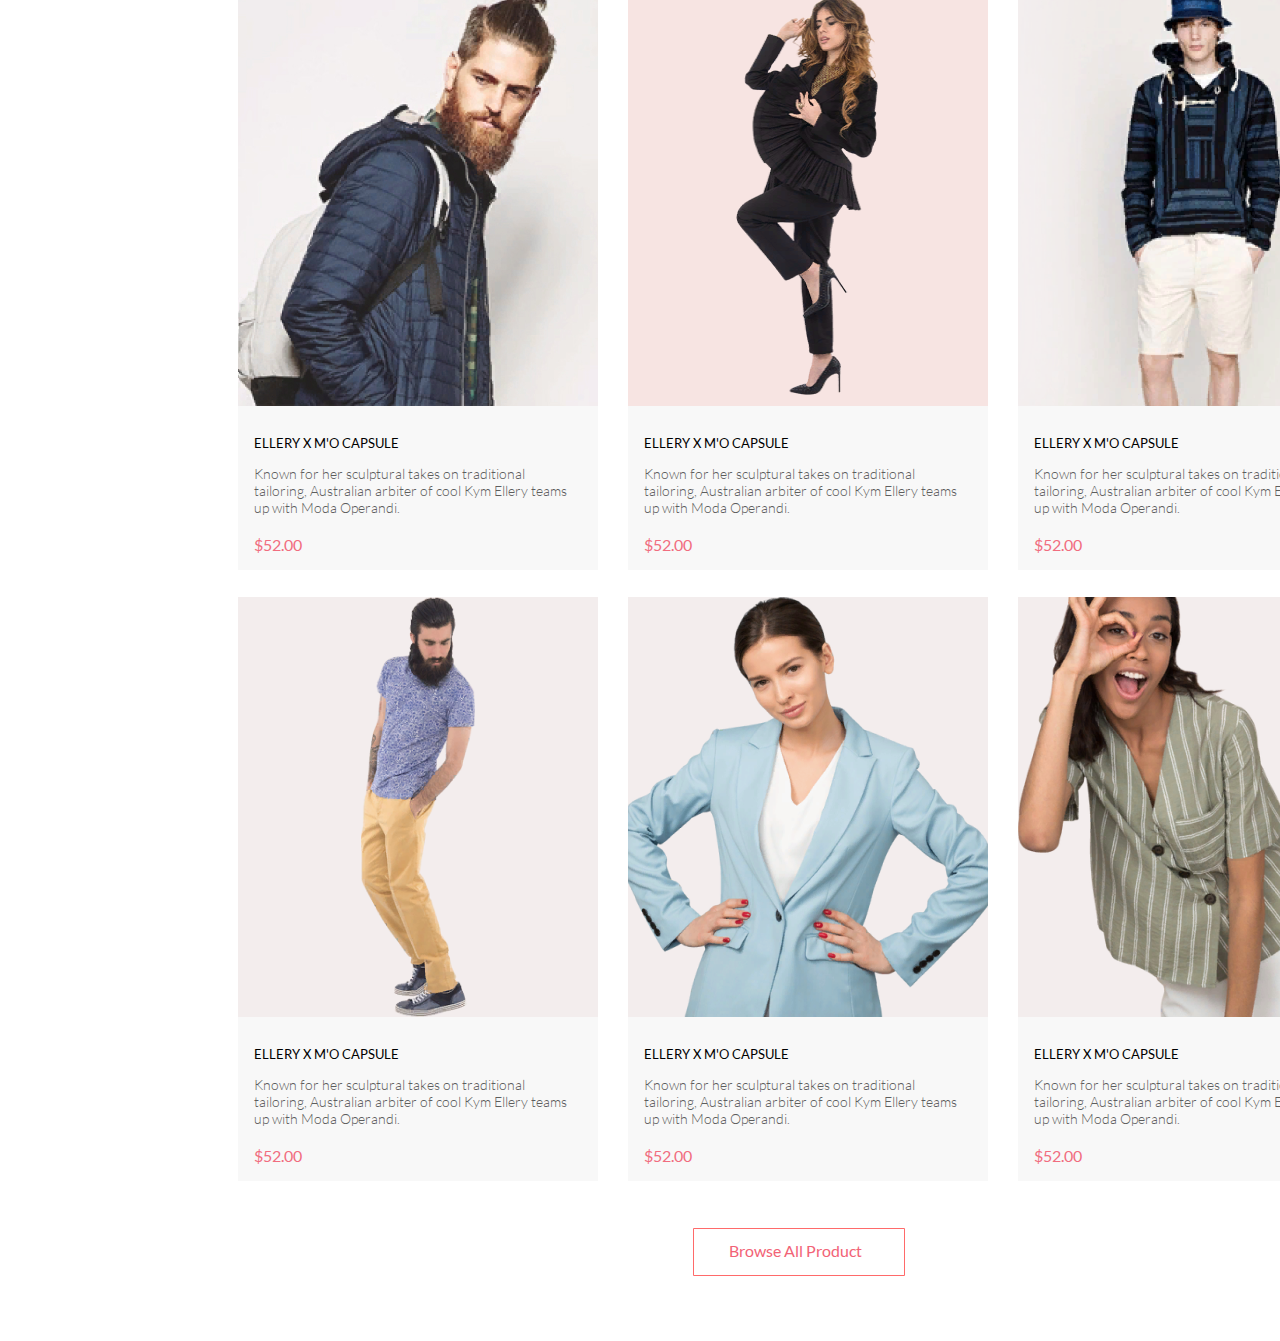
<file: project/index.html>
<!DOCTYPE html>
<html lang="en">
<head>
    <meta charset="UTF-8">
    <meta name="viewport" content="width=device-width, initial-scale=1.0">
    <title>Project</title>
    <link rel="stylesheet" href="style.css">
</head>
<body>
    <div class="desktop">
        <div class="bar">
            <img class="logo" src="img/bar/Group 2.png" alt="">
            <img src="img/bar/Forma 1.svg" alt="">
            <img src="img/bar/Button copy.svg" alt="">
        </div>
        <div class="background">
            <img src="img/pink/Layer_57-removebg-preview 1.png" alt="">
            <div id="title">
                <img class="pink-bar" src="img/pink/Rectangle 16 copy.svg" alt="">
                <h1 class="txt1">THE BRAND</h1>
                <h1 class="txt2">OF LUXURIOUS</h1>
                <h1 class="txt3">FASHION</h1>
            </div>
        </div>
        <div class="offer">
            <div class="top">
                <div id="women">
                    <img class="women-img" src="img/offer/1.png" alt="">
                    <h1 class="women-text-offer1">30% OFF</h1>
                    <h1 class="women-text-offer2">FOR WOMEN</h1>
                </div>
                <div id="men">
                    <img class="men-img" src="img/offer/2.png" alt="">
                    <h1 class="men-text-offer1">HOT DEAL</h1>
                    <h1 class="men-text-offer2">FOR MEN</h1>
                </div>
                <div id="kids">
                    <img class="kids-img" src="img/offer/3.png" alt="">
                    <h1 class="kids-text-offer1">NEW ARRIVALS</h1>
                    <h1 class="kids-text-offer2">FOR KIDS</h1>
                </div>
            </div>
            <div class="bottom">
                <div id="accesories">
                    <img class="accesories-img" src="img/offer/4.png" alt="">
                    <h1 class="accesories-text-offer1">LUXURIOUS & TRENDY</h1>
                    <h1 class="accesories-text-offer2">ACCESORIES</h1>
                </div>
            </div>
        </div>
        <div class="products">
            <h1 class="products-title">Featured Items</h1>
            <p class="products-paragraph">Shop for items based on what we featured in this week</p>
            <div class="main">
                <div class="block">
                    <div class="photo-block">
                        <img class="img1" src="img/products/1.jpg" alt="">
                    </div>
                    <div class="text-block">
                        <h1 class="img-txt">ELLERY X M'O CAPSULE</h1>
                        <p class="img-paragraph">Known for her sculptural takes on traditional tailoring, Australian arbiter of cool Kym Ellery teams up with Moda Operandi.</p>
                        <h1 class="img-price">$52.00</h1>
                    </div>
                </div>
                <div class="block">
                    <div class="photo-block">
                        <img class="img2" src="img/products/2.png" alt="">
                    </div>
                    <div class="text-block">
                        <h1 class="img-txt">ELLERY X M'O CAPSULE</h1>
                        <p class="img-paragraph">Known for her sculptural takes on traditional tailoring, Australian arbiter of cool Kym Ellery teams up with Moda Operandi.</p>
                        <h1 class="img-price">$52.00</h1>
                    </div>
                </div>
                <div class="block">
                    <div class="photo-block">
                        <img class="img3" src="img/products/3.png" alt="">
                    </div>
                    <div class="text-block">
                        <h1 class="img-txt">ELLERY X M'O CAPSULE</h1>
                        <p class="img-paragraph">Known for her sculptural takes on traditional tailoring, Australian arbiter of cool Kym Ellery teams up with Moda Operandi.</p>
                        <h1 class="img-price">$52.00</h1>
                    </div>
                </div>
                <div class="block">
                    <div class="photo-block">
                        <img class="img4" src="img/products/4.png" alt="">
                    </div>
                    <div class="text-block">
                        <h1 class="img-txt">ELLERY X M'O CAPSULE</h1>
                        <p class="img-paragraph">Known for her sculptural takes on traditional tailoring, Australian arbiter of cool Kym Ellery teams up with Moda Operandi.</p>
                        <h1 class="img-price">$52.00</h1>
                    </div>
                </div>
                <div class="block">
                    <div class="photo-block">
                        <img class="img5" src="img/products/5.png" alt="">
                    </div>
                    <div class="text-block">
                        <h1 class="img-txt">ELLERY X M'O CAPSULE</h1>
                        <p class="img-paragraph">Known for her sculptural takes on traditional tailoring, Australian arbiter of cool Kym Ellery teams up with Moda Operandi.</p>
                        <h1 class="img-price">$52.00</h1>
                    </div>
                </div>
                <div class="block">
                    <div class="photo-block">
                        <img class="img6" src="img/products/6.png" alt="">
                    </div>
                    <div class="text-block">
                        <h1 class="img-txt">ELLERY X M'O CAPSULE</h1>
                        <p class="img-paragraph">Known for her sculptural takes on traditional tailoring, Australian arbiter of cool Kym Ellery teams up with Moda Operandi.</p>
                        <h1 class="img-price">$52.00</h1>
                    </div>
                </div>
            </div>
            <div id="footer">
                <img class="button-img" src="img/products/button.svg" alt="">
                <h1 class="button-txt">Browse All Product</h1>
            </div>
        </div>
    </div>
</body>
</html>
</file>
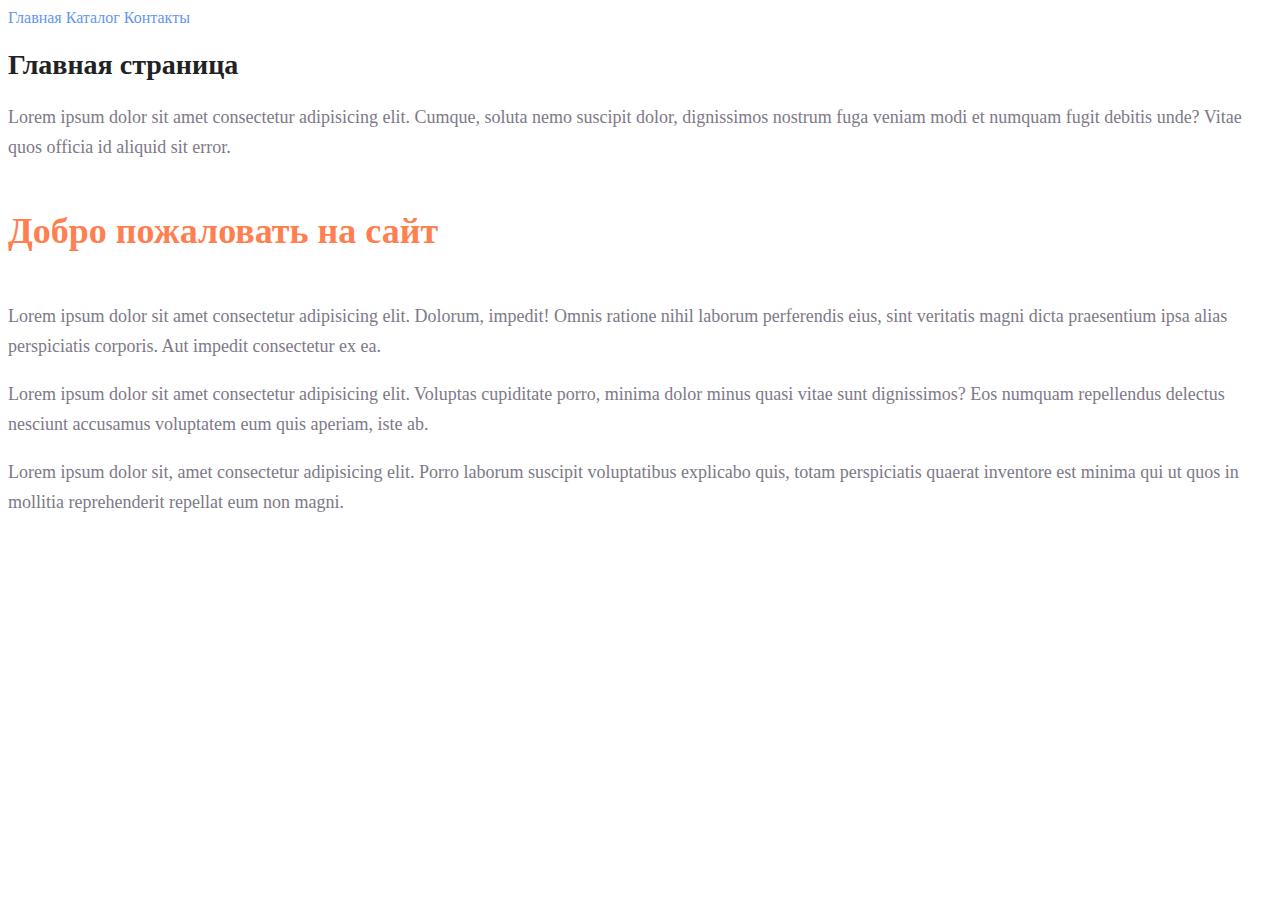
<file: shop/index.html>
<!DOCTYPE html>
<html lang="en">
<head>
    <meta charset="UTF-8">
    <meta name="viewport" content="width=device-width, initial-scale=1.0">
    <title>Главная</title>
    <link rel="stylesheet" href="css/style.css">
</head>
<body>
    <a class="menu" href="index.html">Главная</a>
    <a class="menu" href="catalog/catalog.html">Каталог</a>
    <a class="menu" href="contacts/contacts.html">Контакты</a>
    <h1 class="big_title">Главная страница</h1>
    <p class="paragraph">Lorem ipsum dolor sit amet consectetur adipisicing elit. Cumque, soluta nemo suscipit dolor, dignissimos nostrum fuga veniam modi et numquam fugit debitis unde? Vitae quos officia id aliquid sit error.</p>
    <h2 class="small_title">Добро пожаловать на сайт</h2>
    <p class="paragraph">Lorem ipsum dolor sit amet consectetur adipisicing elit. Dolorum, impedit! Omnis ratione nihil laborum perferendis eius, sint veritatis magni dicta praesentium ipsa alias perspiciatis corporis. Aut impedit consectetur ex ea.</p>
    <p class="paragraph">Lorem ipsum dolor sit amet consectetur adipisicing elit. Voluptas cupiditate porro, minima dolor minus quasi vitae sunt dignissimos? Eos numquam repellendus delectus nesciunt accusamus voluptatem eum quis aperiam, iste ab.</p>
    <p class="paragraph">Lorem ipsum dolor sit, amet consectetur adipisicing elit. Porro laborum suscipit voluptatibus explicabo quis, totam perspiciatis quaerat inventore est minima qui ut quos in mollitia reprehenderit repellat eum non magni.</p>
</body>
</html>
</file>
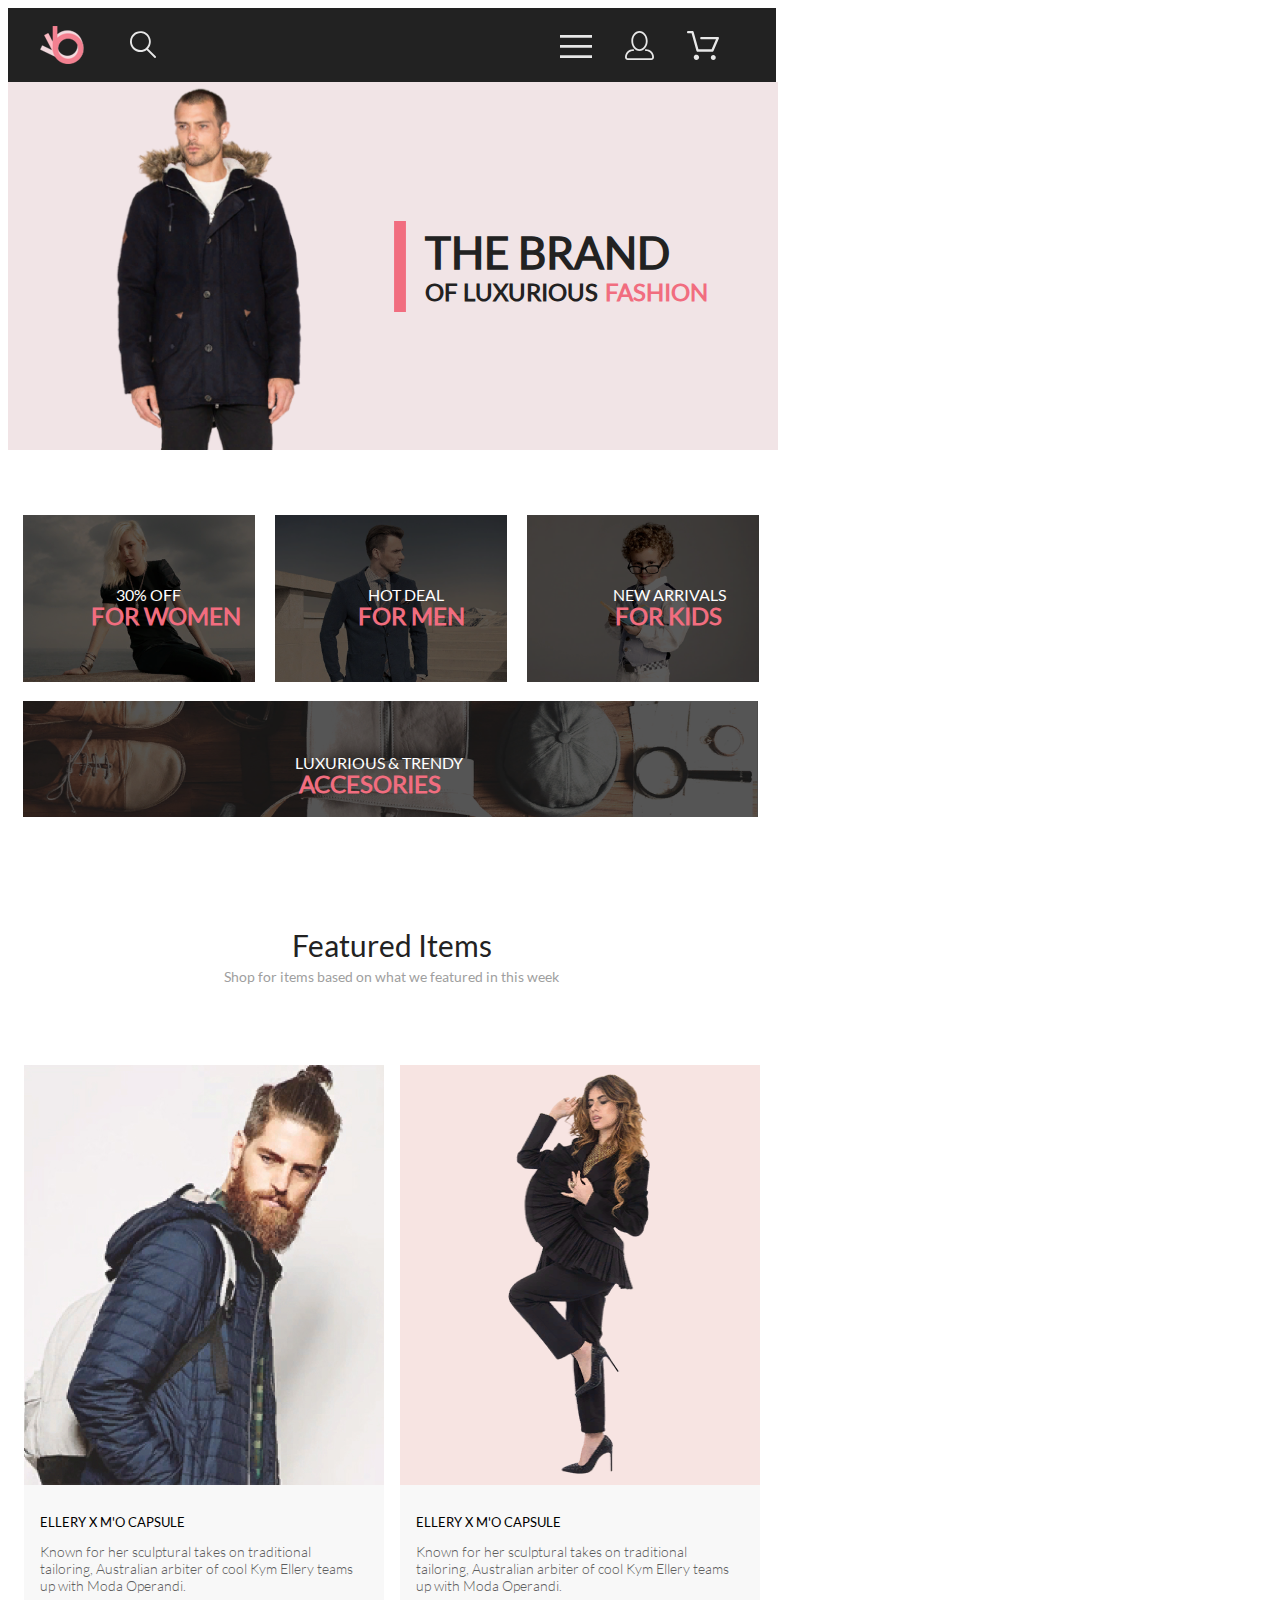
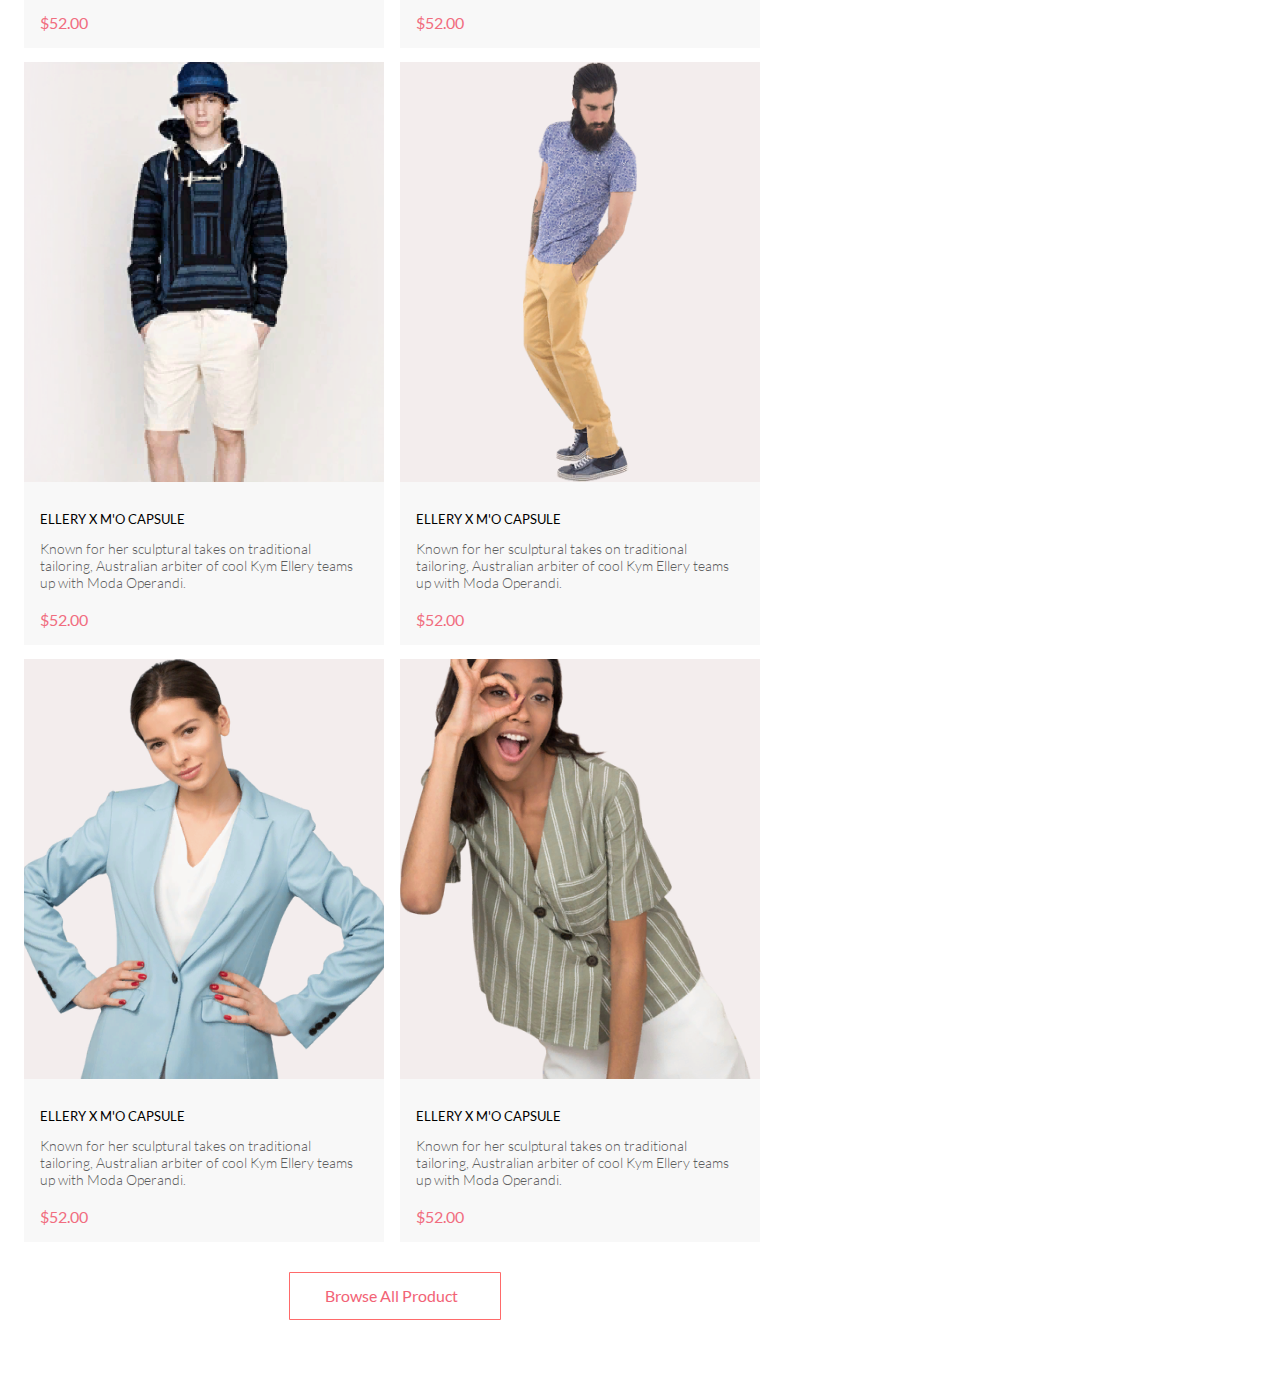
<file: tablet/index.html>
<!DOCTYPE html>
<html lang="en">
<head>
    <meta charset="UTF-8">
    <meta name="viewport" content="width=device-width, initial-scale=1.0">
    <title>Project</title>
    <link rel="stylesheet" href="style.css">
</head>
<body>
    <div class="desktop">
        <div class="bar">
            <img class="logo" src="img/bar/Group 2.png" alt="">
            <img src="img/bar/Forma 1.svg" alt="">
            <img src="img/bar/Button copy.svg" alt="">
        </div>
        <div class="background">
            <img class="man" src="img/pink/Layer_57-removebg-preview 1.png" alt="">
            <div id="title">
                <img class="pink-bar" src="img/pink/Rectangle 16 copy.svg" alt="">
                <h1 class="txt1">THE BRAND</h1>
                <h1 class="txt2">OF LUXURIOUS</h1>
                <h1 class="txt3">FASHION</h1>
            </div>
        </div>
        <div class="offer">
            <div class="top">
                <div id="women">
                    <img class="women-img" src="img/offer/1.png" alt="">
                    <h1 class="women-text-offer1">30% OFF</h1>
                    <h1 class="women-text-offer2">FOR WOMEN</h1>
                </div>
                <div id="men">
                    <img class="men-img" src="img/offer/2.png" alt="">
                    <h1 class="men-text-offer1">HOT DEAL</h1>
                    <h1 class="men-text-offer2">FOR MEN</h1>
                </div>
                <div id="kids">
                    <img class="kids-img" src="img/offer/3.png" alt="">
                    <h1 class="kids-text-offer1">NEW ARRIVALS</h1>
                    <h1 class="kids-text-offer2">FOR KIDS</h1>
                </div>
            </div>
            <div class="bottom">
                <div id="accesories">
                    <img class="accesories-img" src="img/offer/4.png" alt="">
                    <h1 class="accesories-text-offer1">LUXURIOUS & TRENDY</h1>
                    <h1 class="accesories-text-offer2">ACCESORIES</h1>
                </div>
            </div>
        </div>
        <div class="products">
            <h1 class="products-title">Featured Items</h1>
            <p class="products-paragraph">Shop for items based on what we featured in this week</p>
            <div class="main">
                <div class="block">
                    <div class="photo-block">
                        <img class="img1" src="img/products/1.jpg" alt="">
                        <div class="overlay"></div>
                        <div class="overlay-text">
                            <img class="img-buy" src="img/buy.svg" alt="">
                            <p class="text-buy">Add to Cart</p>
                        </div>
                    </div>
                    <div class="text-block">
                        <h1 class="img-txt">ELLERY X M'O CAPSULE</h1>
                        <p class="img-paragraph">Known for her sculptural takes on traditional tailoring, Australian arbiter of cool Kym Ellery teams up with Moda Operandi.</p>
                        <h1 class="img-price">$52.00</h1>
                    </div>
                </div>
                <div class="block">
                    <div class="photo-block">
                        <img class="img2" src="img/products/2.png" alt="">
                        <div class="overlay"></div>
                        <div class="overlay-text">
                            <img class="img-buy" src="img/buy.svg" alt="">
                            <p class="text-buy">Add to Cart</p>
                        </div>
                    </div>
                    <div class="text-block">
                        <h1 class="img-txt">ELLERY X M'O CAPSULE</h1>
                        <p class="img-paragraph">Known for her sculptural takes on traditional tailoring, Australian arbiter of cool Kym Ellery teams up with Moda Operandi.</p>
                        <h1 class="img-price">$52.00</h1>
                    </div>
                </div>
                <div class="block">
                    <div class="photo-block">
                        <img class="img3" src="img/products/3.png" alt="">
                        <div class="overlay"></div>
                        <div class="overlay-text">
                            <img class="img-buy" src="img/buy.svg" alt="">
                            <p class="text-buy">Add to Cart</p>
                        </div>
                    </div>
                    <div class="text-block">
                        <h1 class="img-txt">ELLERY X M'O CAPSULE</h1>
                        <p class="img-paragraph">Known for her sculptural takes on traditional tailoring, Australian arbiter of cool Kym Ellery teams up with Moda Operandi.</p>
                        <h1 class="img-price">$52.00</h1>
                    </div>
                </div>
                <div class="block">
                    <div class="photo-block">
                        <img class="img4" src="img/products/4.png" alt="">
                        <div class="overlay"></div>
                        <div class="overlay-text">
                            <img class="img-buy" src="img/buy.svg" alt="">
                            <p class="text-buy">Add to Cart</p>
                        </div>
                    </div>
                    <div class="text-block">
                        <h1 class="img-txt">ELLERY X M'O CAPSULE</h1>
                        <p class="img-paragraph">Known for her sculptural takes on traditional tailoring, Australian arbiter of cool Kym Ellery teams up with Moda Operandi.</p>
                        <h1 class="img-price">$52.00</h1>
                    </div>
                </div>
                <div class="block">
                    <div class="photo-block">
                        <img class="img5" src="img/products/5.png" alt="">
                        <div class="overlay"></div>
                        <div class="overlay-text">
                            <img class="img-buy" src="img/buy.svg" alt="">
                            <p class="text-buy">Add to Cart</p>
                        </div>
                    </div>
                    <div class="text-block">
                        <h1 class="img-txt">ELLERY X M'O CAPSULE</h1>
                        <p class="img-paragraph">Known for her sculptural takes on traditional tailoring, Australian arbiter of cool Kym Ellery teams up with Moda Operandi.</p>
                        <h1 class="img-price">$52.00</h1>
                    </div>
                </div>
                <div class="block">
                    <div class="photo-block">
                        <img class="img6" src="img/products/6.png" alt="">
                        <div class="overlay"></div>
                        <div class="overlay-text">
                            <img class="img-buy" src="img/buy.svg" alt="">
                            <p class="text-buy">Add to Cart</p>
                        </div>
                    </div>
                    <div class="text-block">
                        <h1 class="img-txt">ELLERY X M'O CAPSULE</h1>
                        <p class="img-paragraph">Known for her sculptural takes on traditional tailoring, Australian arbiter of cool Kym Ellery teams up with Moda Operandi.</p>
                        <h1 class="img-price">$52.00</h1>
                    </div>
                </div>
            </div>
            <div id="footer">
                <img class="button-img" src="img/products/button.svg" alt="">
                <h1 class="button-txt">Browse All Product</h1>
            </div>
        </div>
    </div>
</body>
</html>
</file>
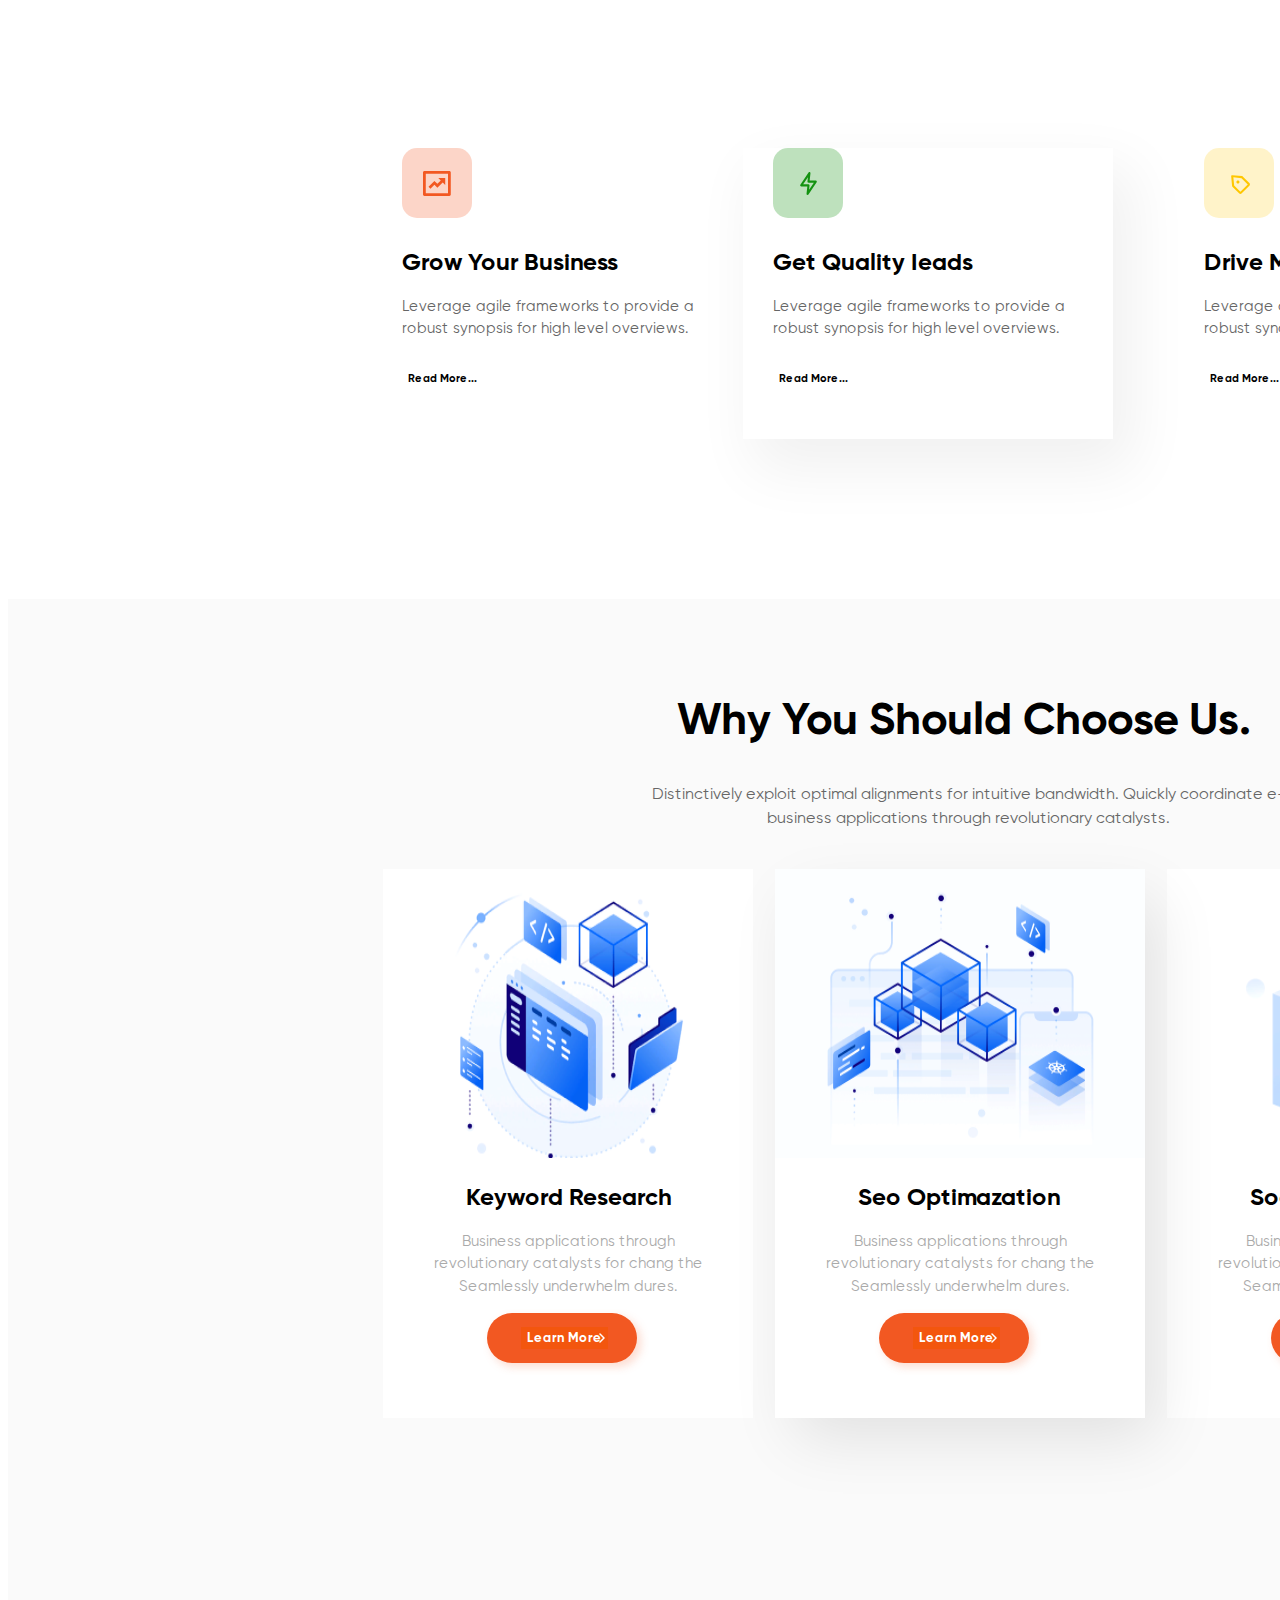
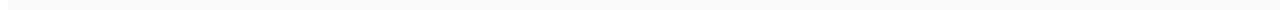
<file: figma/page2/index.html>
<!DOCTYPE html>
<html lang="en">
<head>
    <meta charset="UTF-8">
    <meta name="viewport" content="width=device-width, initial-scale=1.0">
    <title>SEO</title>
    <link rel="stylesheet" href="style.css">
</head>
<body>
    <div class="background">
        <div class="features01">
            <img class="icon1" src="images/icon1.svg" alt="icon1">
            <h2 class="text1">Grow Your Business</h2>
            <p class="p1">Leverage agile frameworks to provide a robust synopsis for high level overviews.</p>
            <button class="button1">Read More...</button>
        </div>
        <div class="features02">
            <img class="icon2" src="images/icon2.svg" alt="icon1">
            <h2 class="text2">Get Quality Ieads</h2>
            <p class="p2">Leverage agile frameworks to provide a robust synopsis for high level overviews.</p>
            <button class="button2">Read More...</button>
        </div>
        <div class="features03">
            <img class="icon3" src="images/icon3.svg" alt="icon1">
            <h2 class="text3">Drive More Sales</h2>
            <p class="p3">Leverage agile frameworks to provide a robust synopsis for high level overviews.</p>
            <button class="button3">Read More...</button>
        </div>
    </div>
    <div class="grey-bar"></div>
    <div class="grey-box">
        <div class="section-title">
            <h2 class="title-center">Why You Should Choose Us.</h2>
            <p class="paragraph-center">Distinctively exploit optimal alignments for intuitive bandwidth. Quickly coordinate e-business applications through revolutionary catalysts.</p>
        </div>
        <div class="services">
            <div class="service1">
                <img class="pic1" src="images/pic1.png" alt="pic1">
                <h2 class="txt">Keyword Research</h2>
                <p class="p">Business applications through revolutionary catalysts for chang the Seamlessly underwhelm dures.</p>
                <div id="button">
                    <img src="images/BG.svg" alt="button">
                    <button class="b">Learn More</button>
                    <img class="icon" src="images/icon.svg" alt="icon">
                </div>
            </div>
            <div class="service2">
                <img class="pic2" src="images/pic2.png" alt="pic2">
                <h2 class="txt">Seo Optimazation</h2>
                <p class="p">Business applications through revolutionary catalysts for chang the Seamlessly underwhelm dures.</p>
                <div id="button">
                    <img src="images/BG.svg" alt="button">
                    <button class="b">Learn More</button>
                    <img class="icon" src="images/icon.svg" alt="icon">
                </div>
            </div>
            <div class="service3">
                <img class="pic3" src="images/pic3.png" alt="pic3">
                <h2 class="txt">Social Marketing</h2>
                <p class="p">Business applications through revolutionary catalysts for chang the Seamlessly underwhelm dures.</p>
                <div id="button">
                    <img src="images/BG.svg" alt="button">
                    <button class="b">Learn More</button>
                    <img class="icon" src="images/icon.svg" alt="icon">
                </div>
            </div>
        </div>
    </div>
</body>
</html>
</file>
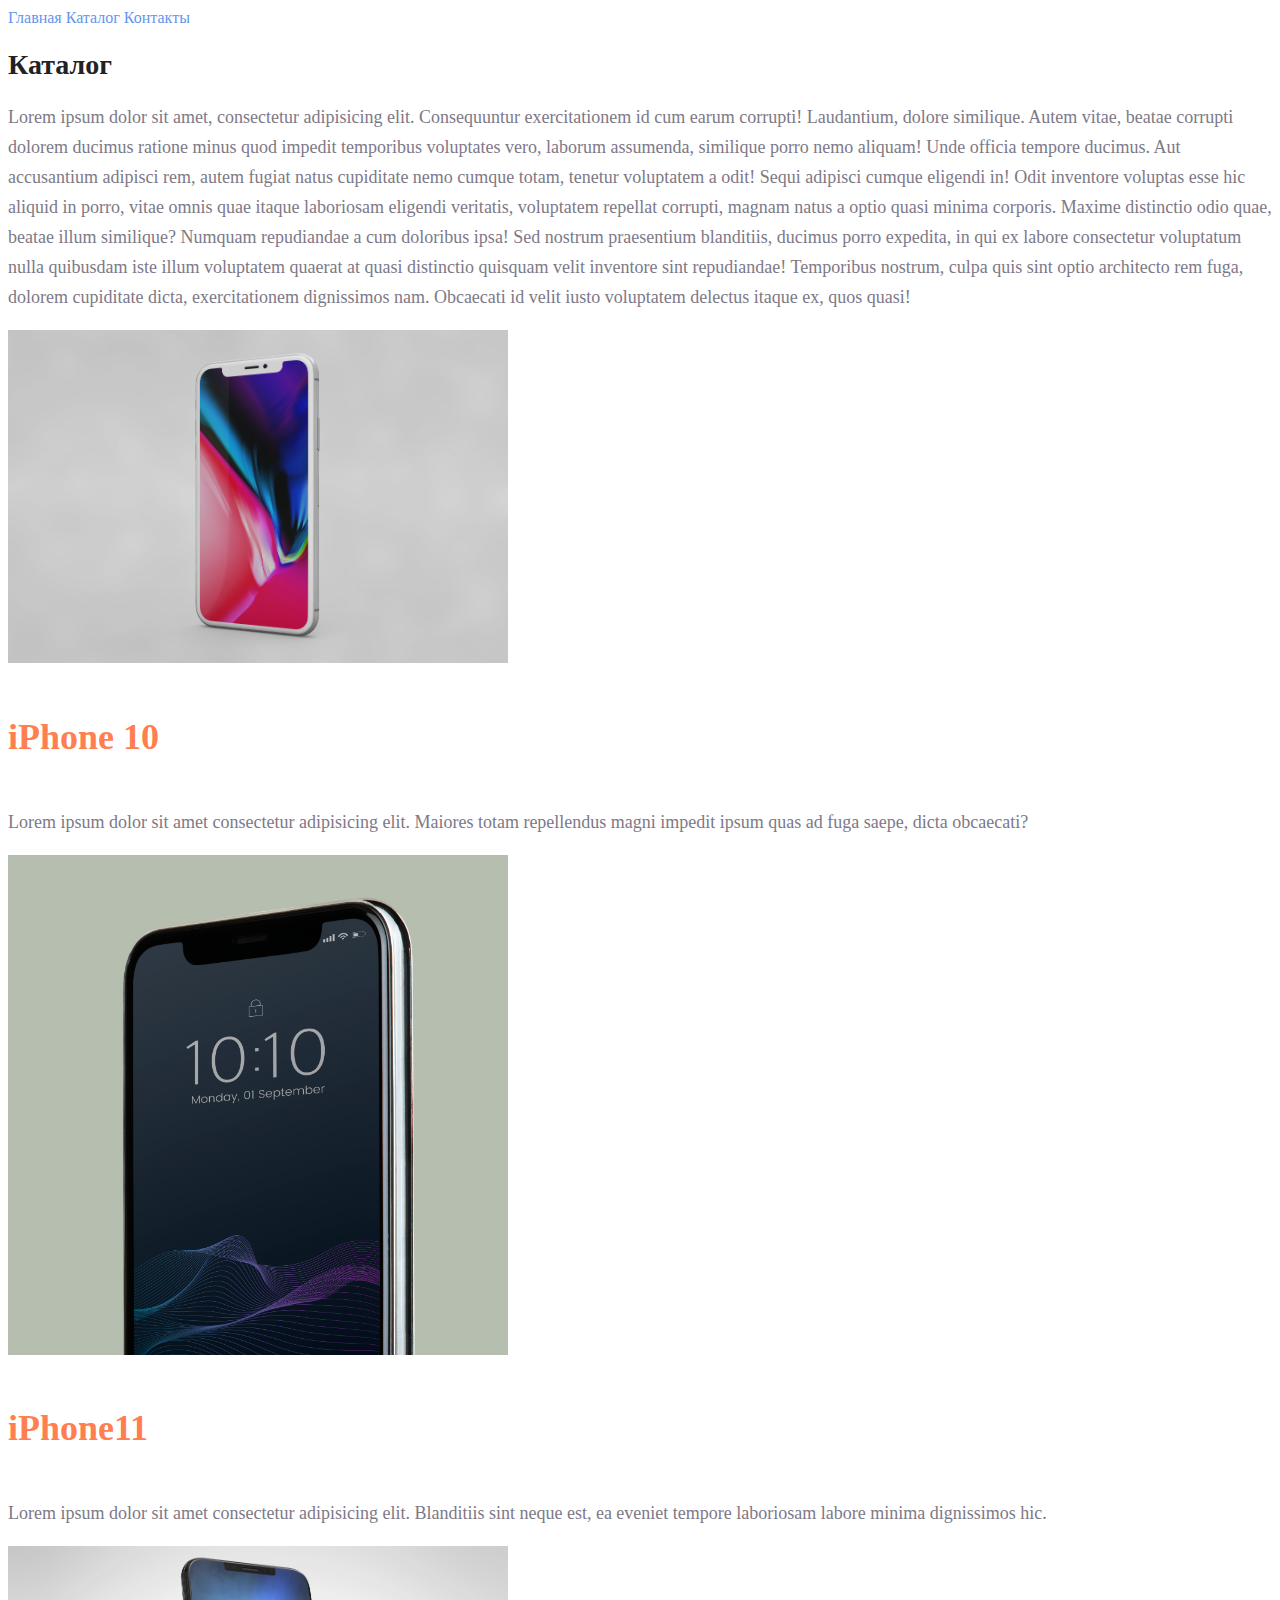
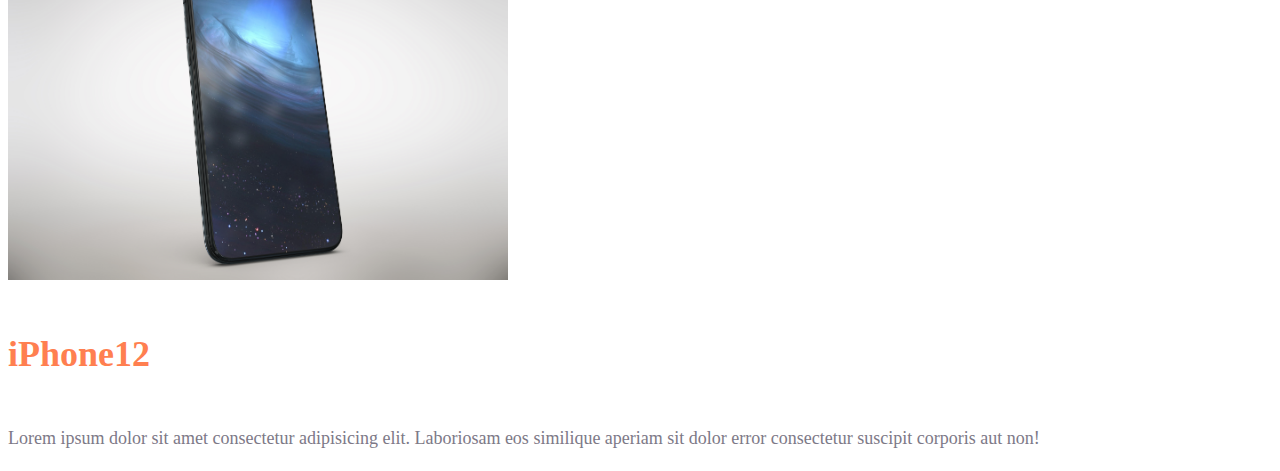
<file: shop/catalog/catalog.html>
<!DOCTYPE html>
<html lang="en">
<head>
    <meta charset="UTF-8">
    <meta name="viewport" content="width=device-width, initial-scale=1.0">
    <title>Каталог</title>
    <link rel="stylesheet" href="../css/style.css">
</head>
<body>
    <a class="menu" href="../index.html">Главная</a>
    <a class="menu" href="catalog.html">Каталог</a>
    <a class="menu" href="../contacts/contacts.html">Контакты</a>
    <h1 class="big_title">Каталог</h1>
    <p class="paragraph">Lorem ipsum dolor sit amet, consectetur adipisicing elit. Consequuntur exercitationem id cum earum corrupti! Laudantium, dolore similique. Autem vitae, beatae corrupti dolorem ducimus ratione minus quod impedit temporibus voluptates vero, laborum assumenda, similique porro nemo aliquam! Unde officia tempore ducimus. Aut accusantium adipisci rem, autem fugiat natus cupiditate nemo cumque totam, tenetur voluptatem a odit! Sequi adipisci cumque eligendi in! Odit inventore voluptas esse hic aliquid in porro, vitae omnis quae itaque laboriosam eligendi veritatis, voluptatem repellat corrupti, magnam natus a optio quasi minima corporis. Maxime distinctio odio quae, beatae illum similique? Numquam repudiandae a cum doloribus ipsa! Sed nostrum praesentium blanditiis, ducimus porro expedita, in qui ex labore consectetur voluptatum nulla quibusdam iste illum voluptatem quaerat at quasi distinctio quisquam velit inventore sint repudiandae! Temporibus nostrum, culpa quis sint optio architecto rem fuga, dolorem cupiditate dicta, exercitationem dignissimos nam. Obcaecati id velit iusto voluptatem delectus itaque ex, quos quasi!</p>
    <img width="500px" src="../img/1386068_OYHKDO0.jpg" alt="iphone10">
    <h2 class="small_title">iPhone 10</h2>
    <p class="paragraph">Lorem ipsum dolor sit amet consectetur adipisicing elit. Maiores totam repellendus magni impedit ipsum quas ad fuga saepe, dicta obcaecati?</p>
    <img width="500px" src="../img/3576515_65977.jpg" alt="iphone11">
    <h2 class="small_title">iPhone11</h2>
    <p class="paragraph">Lorem ipsum dolor sit amet consectetur adipisicing elit. Blanditiis sint neque est, ea eveniet tempore laboriosam labore minima dignissimos hic.</p>
    <img width="500px" src="../img/ORH8S60.jpg" alt="iphone12">
    <h2 class="small_title">iPhone12</h2>
    <p class="paragraph">Lorem ipsum dolor sit amet consectetur adipisicing elit. Laboriosam eos similique aperiam sit dolor error consectetur suscipit corporis aut non!</p>
</body>
</html>
</file>
<file: application/style.css>
.page {
    max-width: 1366px;
    max-height: 768px;
}

.logo {
    float: left;
}

.menu {
    float: right;
    display: flex;
}

.menu li {
    width: 150px;
    list-style: none;
    background: #ffffff;
    position: relative;
}

.menu a {
    color: rgb(0, 0, 0);
    text-decoration: none;
    display: block;
    text-align: center;
    padding: 10px;
    height: 30px;
    line-height: 40px;
}

.menu a:hover {
    background: #e7d9ac;
}

.menu ul {
    position: absolute;
    display: none;
    padding: 0;
}

.menu li:hover ul {
    display: block;   
}

.main {
    float: left;
    max-width: 700px;
    font-size: x-large;
}

.main p {
    max-width: 500px;
    margin-bottom: 100px;
}

.image {
    float: right;
    display: flex;
}

.start {
    background-color: #e9a11c;
    color: aliceblue;
    font-size: x-large;
    border-radius: 50px;
    border: none;
    height: 50px;
    cursor: pointer;
    padding: 40px;
    padding-top: 15px;
    margin-right: 100px;
    margin-bottom: 300px;
}

.start:active {
    box-shadow: inset 0 0 5px rgb(56, 47, 29);
}

.watch {
    background-color: white;
    font-size: x-large;
    border: none;
    height: 50px;
    cursor: pointer;
    padding-top: 15px;
}

.element {
    height: 400px;
    background-image: url(images/brand.png);
    background-size: 400px auto;
    background-repeat: repeat-x;
    opacity: 0.5;
  }
</file>
<file: figma/style.css>
@font-face {
    font-family: Gilroy-Bold;
    src: url(fonts/gilroy-bold.ttf);
}

@font-face {
    font-family: Gilroy-SemiBold;
    src: url(fonts/gilroy-semibold.ttf);
}

@font-face {
    font-family: Gilroy-Medium;
    src: url(fonts/gilroy-medium.ttf);
}

.background {
    width: 1920px;
    height: 700px;
    flex-shrink: 0;
    background: #FFF;
}

.menu-bar {
    display: flex;
    justify-content: space-between;
    width: 1170px;
    height: 40px;
}

.logo {
    display: flex;
    width: 137px;
    height: 40px;
    flex-shrink: 0;
    filter: drop-shadow(0px 4px 4px rgba(0, 0, 0, 0.25));
}

.logo-img {
    margin-top: 40px;
    width: 35px;
    height: 40px;
    flex-shrink: 0;
    border: 1px solid #000;
    margin-right: 14px;
}

.logo-txt{
    margin-top: 25px;
    width: 88px;
    height: 30px;
    display: flex;
}

.logo-txt1 {
    color: #000;
    font-family: Gilroy-Bold;
    font-size: 24px;
    font-style: normal;
    font-weight: 400;
    line-height: normal;
}
.logo-txt2 {
    color: #F25822;
    font-family: Gilroy-Bold;
    font-size: 24px;
    font-style: normal;
    font-weight: 400;
    line-height: normal;
}

.menu {
    margin-top: 51px;
    display: flex;
    justify-content: space-around;
    width: 533px;
    height: 17px;
    flex-shrink: 0;
}

.home{
    text-decoration: none;
    color: #F25822;
    font-family: Gilroy-SemiBold;
    font-size: 14px;
    font-style: normal;
    font-weight: 400;
    line-height: normal;
}

.about-us {
    text-decoration: none;
    color: #000;
    font-family: Gilroy-Medium;
    font-size: 14px;
    font-style: normal;
    font-weight: 400;
    line-height: normal;
}

.services {
    text-decoration: none;
    color: #000;
    font-family: Gilroy-Medium;
    font-size: 14px;
    font-style: normal;
    font-weight: 400;
    line-height: normal;
}

.features {
    text-decoration: none;
    color: #000;
    font-family: Gilroy-Medium;
    font-size: 14px;
    font-style: normal;
    font-weight: 400;
    line-height: normal;
}

.vector {
    text-decoration: none;
    margin-bottom: 2px;
    width: 6px;
    height: 3px;
    flex-shrink: 0;
}

.team {
    text-decoration: none;
    color: #000;
    font-family: Gilroy-Medium;
    font-size: 14px;
    font-style: normal;
    font-weight: 400;
    line-height: normal;
}

.blog {
    text-decoration: none;
    color: #000;
    font-family: Gilroy-Medium;
    font-size: 14px;
    font-style: normal;
    font-weight: 400;
    line-height: normal;
}

.contact {
    text-decoration: none;
    color: #000;
    font-family: Gilroy-Medium;
    font-size: 14px;
    font-style: normal;
    font-weight: 400;
    line-height: normal;
}

.home-meta {
    margin-top: 124px;
    width: 522px;
    height: 374px;
    flex-shrink: 0;
}

.big-title {
    color: #000;
    font-family: Gilroy-Bold;
    font-size: 60px;
    font-style: normal;
    font-weight: 400;
    line-height: normal;
}

.subtitle1 {
    margin-top: 17px;
    color: #888;
    font-family: Gilroy-Medium;
    font-size: 20px;
    font-style: normal;
    font-weight: 400;
    line-height: normal;
}

.button-meta {
    margin-top: 37px;
    display: flex;
    justify-content: flex-start;
    width: 302px;
    height: 50px;
    flex-shrink: 0;
}

.watch {
    border: none;
    color: #AAA;
    background: #FFF;
    font-family: Gilroy-Bold;
    font-size: 15px;
    font-style: normal;
    font-weight: 400;
    line-height: normal;
}

.start {
    border: none;
    width: 140px;
    height: 50px;
    flex-shrink: 0;
    border-radius: 50px;
    background: #F25822;
    box-shadow: 4px 4px 8px 0px rgba(242, 88, 34, 0.20);
    color: #FFF;
    font-family: Gilroy-Bold;
    font-size: 15px;
    font-style: normal;
    font-weight: 400;
    line-height: normal;
    margin-right: 40px;
}

.image {
    width: 610.735px;
    height: 372.904px;
    flex-shrink: 0;
    margin-top: 180px;
    margin-left: 60px;
}

.center {
    display: flex;
}

.brand {
    width: 1920px;
    height: 243px;
}

.brand-logo {
    margin-top: 200px;
    display: flex;
    justify-content: space-between;
    width: 1200px;
    height: 50px;
    flex-shrink: 0;
    
}
</file>
<file: iphone11/style.css>
@font-face {
    font-family: Lato;
    src: url(fonts/Lato/Lato-Regular.ttf);
}

@font-face {
    font-family: Lato-Light;
    src: url(fonts/Lato/Lato-Light.ttf);
}

@media(min-width: 10px) {
    .desktop {
        width: 375px;
        height: 5367px;
        background: #ffffff;
    }

    .bar {
        display: grid;
        align-items: center;
        grid-template-columns: 0.27fr 0.6fr 0.1fr;
        width: 375px;
        height: 74px;
        flex-shrink: 0;
        background: #222;
    }

    .logo {
        width: 44px;
        height: 38px;
        margin-left: 16px;
    }

    .background {
        display: grid;
        align-items: center;
        grid-template-columns: 0.5fr 0.5fr;
        width: 375px;
        height: 363px;
        flex-shrink: 0;
        background: #F1E4E6;
    }

    #title {
        margin-left: 56px;
        width: 311px;
        height: 92px;
        flex-shrink: 0;
        position: relative;
    }

    .pink-bar {
        width: 12px;
        height: 61px;
        flex-shrink: 0;
    }

    .txt1 {
        position: absolute;
        top: -35%;
        left: 7%;
        color: #222;
        font-family: Lato;
        font-size: 38px;
        font-style: normal;
        font-weight: 900;
        line-height: normal;
    }

    .txt2 {
        position: absolute;
        top: 27%;
        left: 7%;
        color: #222;
        font-family: Lato;
        font-size: 20px;
        font-style: normal;
        font-weight: 700;
        line-height: normal;
    }

    .txt3 {
        position: absolute;
        top: 27%;
        left: 55%;
        color: #F16D7F;
        font-family: Lato;
        font-size: 20px;
        font-style: normal;
        font-weight: 700;
        line-height: normal;
    }

    .offer {
        display: grid;
        grid-template-columns: 1fr;
        margin-top: 65px;
        width: 375px;
        height: 980px;
        flex-shrink: 0;
        margin-left: 10px;
    }

    .top {
        display: grid;
        grid-template-columns: 1fr;
    }

    #women {
        position: relative;
    }.women-img {
        width: 343px;
        height: 247px;
        flex-shrink: 0;
        filter: brightness(35%);
        background: lightgray 0px -23px / 101.944% 143.077% no-repeat;
    }
    .women-text-offer1 {
        position: absolute;
        top: 35%;
        left: 37%;
        color: #FFF;
        font-family: Lato;
        font-size: 16px;
        font-style: normal;
        font-weight: 400;
        line-height: normal;
    }
    .women-text-offer2 {
        position: absolute;
        top: 41%;
        left: 27%;
        color: #F16D7F;
        font-family: Lato;
        font-size: 24px;
        font-style: normal;
        font-weight: 700;
        line-height: normal;
    }

    #men {
        position: relative;
    }.men-img {
        width: 343px;
        height: 247px;
        flex-shrink: 0;
        filter: brightness(35%);
        background: lightgray 0px -23px / 101.944% 143.077% no-repeat;
    }
    .men-text-offer1 {
        position: absolute;
        top: 35%;
        left: 37%;
        color: #FFF;
        font-family: Lato;
        font-size: 16px;
        font-style: normal;
        font-weight: 400;
        line-height: normal;
    }
    .men-text-offer2 {
        position: absolute;
        top: 41%;
        left: 33%;
        color: #F16D7F;
        font-family: Lato;
        font-size: 24px;
        font-style: normal;
        font-weight: 700;
        line-height: normal;
    }

    #kids {
        position: relative;
    }.kids-img {
        width: 343px;
        height: 247px;
        flex-shrink: 0;
        filter: brightness(35%);
        background: lightgray 0px -23px / 101.944% 143.077% no-repeat;
    }
    .kids-text-offer1 {
        position: absolute;
        top: 35%;
        left: 32%;
        color: #FFF;
        font-family: Lato;
        font-size: 16px;
        font-style: normal;
        font-weight: 400;
        line-height: normal;
    }
    .kids-text-offer2 {
        position: absolute;
        top: 41%;
        left: 33%;
        color: #F16D7F;
        font-family: Lato;
        font-size: 24px;
        font-style: normal;
        font-weight: 700;
        line-height: normal;
    }

    #accesories {
        position: relative;
    }.accesories-img {
        width: 343.262px;
        height: 111px;
        flex-shrink: 0;
        filter: brightness(35%);
        background: lightgray 0px -23px / 101.944% 143.077% no-repeat;
    }
    .accesories-text-offer1 {
        position: absolute;
        top: 23%;
        left: 25%;
        color: #FFF;
        font-family: Lato;
        font-size: 16px;
        font-style: normal;
        font-weight: 400;
        line-height: normal;
    }
    .accesories-text-offer2 {
        position: absolute;
        top: 36%;
        left: 27%;
        color: #F16D7F;
        font-family: Lato;
        font-size: 24px;
        font-style: normal;
        font-weight: 700;
        line-height: normal;
    }

    .products {
        width: 359px;
        height: 1920px;
        flex-shrink: 0;
    }

    .products-title {
        display: flex;
        justify-content: center;
        color: #222;
        font-family: Lato;
        font-size: 30px;
        font-style: normal;
        font-weight: 400;
        line-height: normal;
    }

    .products-paragraph {
        display: flex;
        justify-content: center;
        color: #9F9F9F;
        font-family: Lato;
        font-size: 14px;
        font-style: normal;
        font-weight: 400;
        line-height: normal;
        margin-top: -15px;
    }

    .main {
        margin-top: 75px;
        display: grid;
        grid-template-columns: 1fr;
        grid-row-gap: 16px;

    }

    .block {
        width: 360px;
        height: 581px;
    }

    .photo-block {
        width: 360px;
        height: 420px;
        flex-shrink: 0;
        background: #F7E4E2;
    }

    .overlay-text {
        display: flex;
        width: 139px;
        height: 44px;
        flex-shrink: 0;
        margin-left: 120px;
        margin-top: -230px;
        z-index: 0;
        opacity: 0;
    }

    .img-buy {
        width: 26.005px;
        height: 23.974px;
        flex-shrink: 0;
    }

    .text-buy {
        color: #FFF;
        font-family: Lato;
        font-size: 14px;
        font-style: normal;
        font-weight: 400;
        line-height: normal;
        margin-left: 10px;
        margin-top: 5px;
    }

    .photo-block:hover {
        filter: brightness(35%);
        background: lightgray 0px -23px / 101.944% 143.077% no-repeat;
    }

    .photo-block:hover .overlay-text {
        opacity: 1;
    }


    .text-block {
        max-width: 360px;
        max-height: 162px;
        background: #F8F8F8;
        display: flex;
        flex-direction: column;
        justify-content: center;
        align-items: flex-start;
        padding-top: 24px;
        padding-left: 16px;
        padding-bottom: 5px;
    }

    .img1 {
        width: 360px;
        height: 420px;
        flex-shrink: 0;
    }

    .img2 {
        width: 141.943px;
        height: 400px;
        flex-shrink: 0;
        margin-top: 9px;
        margin-left: 108px;
        
    }

    .img3 {
        width: 360px;
        height: 420px;
        flex-shrink: 0;
    }

    .img4 {
        width: 360px;
        height: 420px;
        flex-shrink: 0;
    }

    .img5 {
        width: 360px;
        height: 420px;
        flex-shrink: 0;
    }

    .img6 {
        width: 360px;
        height: 420px;
        flex-shrink: 0;
    }

    .img-txt {
        margin-top: 5px;
        width: 148.114px;
        color: #000;
        font-family: Lato;
        font-size: 13px;
        font-style: normal;
        font-weight: 400;
        line-height: normal;
    }

    .img-paragraph {
        margin-top: 5px;
        width: 314.743px;
        color: #5D5D5D;
        font-family: Lato-Light;
        font-size: 14px;
        font-style: normal;
        font-weight: 300;
        line-height: normal;
    }

    .img-price {
        margin-top: 5px;
        width: 52.457px;
        color: #F16D7F;
        font-family: Lato;
        font-size: 16px;
        font-style: normal;
        font-weight: 400;
        line-height: normal;
        }

    #footer {
        margin-top: 32px;
        margin-left: 74px;
        width: 212px;
        height: 80px;
        flex-shrink: 0;
        position: relative;
    }

    .button-txt {
        position: absolute;
        color: #F26376;
        font-family: Lato;
        font-size: 16px;
        font-style: normal;
        font-weight: 400;
        line-height: normal;
        top: 5%;
        left: 17%
    }
}
</file>
<file: main_page/style.css>
@font-face {
    font-family: Lato;
    src: url(fonts/Lato/Lato-Regular.ttf);
}

@font-face {
    font-family: Lato-Light;
    src: url(fonts/Lato/Lato-Light.ttf);
}

@media(min-width: 768px) and (max-width: 8000px) {
    .bar {
        display: flex;
        align-items: center;
        width: 1600px;
        height: 75px;
        flex-shrink: 0;
        background: #222;
    }

    .logo {
        margin-left: 250px;
    }

    .form {
        margin-left: 50px
    }

    nav ul {
        margin: 0;
        padding: 0;
    }

    .dropdown {
        margin-left: 957px;
    }

    .menu-title {
        color: #000;
        font-family: Lato;
        font-size: 14px;
        font-style: normal;
        font-weight: 700;
        line-height: normal;
        margin-top: 30px;
        margin-left: 20px;
    }

    .menu-h1 {
        color: #F16D7F;
        font-family: Lato;
        font-size: 14px;
        font-style: normal;
        font-weight: 400;
        line-height: normal;
        margin-top: 10px;
        margin-left: 20px;
    }

    .menu-p {
        color: #6F6E6E;
        font-family: Lato;
        font-size: 14px;
        font-style: normal;
        font-weight: 400;
        line-height: normal;
        margin-left: 40px;
    }
      
    nav li {
        display: inline-block;
        position: relative;
    }
    
    nav a {
        width: 232px;
        display: block;
        padding: 8px;
        color: #333;
        text-decoration: none;
        /* text-align: center; */
    }
    
    nav .dropdown-menu {
        display: none;
        position: absolute;
        background-color: #ffffff;
        box-shadow: -10px 10px 30px rgba(0,0,0,0.1);
    }
    
    nav .dropdown:hover .dropdown-menu {
        display: block;
    }

    .menu-bar1 {
        display: block;
        margin-left: -90px
    }

    .menu-bar2 {
        display: none;
        margin-left: -90px
    }

    .ellipse {
        margin-top: -25px;
        margin-left: -10px;
        z-index: 1;
    }

    .ellipse-text {
        margin-top: -15px;
        margin-left: -13px;
        color: #FFF;
        font-family: Lato;
        font-size: 12px;
        font-style: normal;
        font-weight: 400;
        line-height: normal;
        z-index: 1;
    }

    .background {
        display: grid;
        align-items: center;
        grid-template-columns: 0.5fr 0.5fr;
        width: 1600px;
        height: 764px;
        flex-shrink: 0;
        background: #F1E4E6;
    }

    .man-background {
        width: 800.58px;
        height: 764px;
        flex-shrink: 0;
    }

    #title {
        width: 405px;
        height: 93.099px;
        flex-shrink: 0;
        position: relative;
    }

    .txt1 {
        position: absolute;
        top: -40%;
        left: 7%;
        color: #222;
        font-family: Lato;
        font-size: 48px;
        font-style: normal;
        font-weight: 900;
        line-height: normal;
    }

    .txt2 {
        position: absolute;
        top: 35%;
        left: 7%;
        color: #222;
        font-family: Lato;
        font-size: 32px;
        font-style: normal;
        font-weight: 700;
        line-height: normal;
    }

    .txt3 {
        position: absolute;
        top: 35%;
        left: 67%;
        color: #F16D7F;
        font-family: Lato;
        font-size: 32px;
        font-style: normal;
        font-weight: 700;
        line-height: normal;
    }

    .offer {
        margin-top: 65px;;
        margin-left: 230px;
        width: 1140px;
        height: 470px;
        flex-shrink: 0;
    }

    .top {
        display: grid;
        grid-template-columns: 1.1fr 1.1fr 1fr;
        grid-column-gap: 10px;
        margin-bottom: 26px;
    }

    #women {
        position: relative;
    }.women-img {
        filter: brightness(35%);
        background: lightgray 0px -23px / 101.944% 143.077% no-repeat;
    }
    .women-text-offer1 {
        position: absolute;
        top: 35%;
        left: 37%;
        color: #FFF;
        font-family: Lato;
        font-size: 16px;
        font-style: normal;
        font-weight: 400;
        line-height: normal;
    }
    .women-text-offer2 {
        position: absolute;
        top: 41%;
        left: 27%;
        color: #F16D7F;
        font-family: Lato;
        font-size: 24px;
        font-style: normal;
        font-weight: 700;
        line-height: normal;
    }

    #men {
        position: relative;
    }.men-img {
        filter: brightness(35%);
        background: lightgray 0px -23px / 101.944% 143.077% no-repeat;
    }
    .men-text-offer1 {
        position: absolute;
        top: 35%;
        left: 37%;
        color: #FFF;
        font-family: Lato;
        font-size: 16px;
        font-style: normal;
        font-weight: 400;
        line-height: normal;
    }
    .men-text-offer2 {
        position: absolute;
        top: 41%;
        left: 33%;
        color: #F16D7F;
        font-family: Lato;
        font-size: 24px;
        font-style: normal;
        font-weight: 700;
        line-height: normal;
    }

    #kids {
        position: relative;
    }.kids-img {
        filter: brightness(35%);
        background: lightgray 0px -23px / 101.944% 143.077% no-repeat;
    }
    .kids-text-offer1 {
        position: absolute;
        top: 35%;
        left: 37%;
        color: #FFF;
        font-family: Lato;
        font-size: 16px;
        font-style: normal;
        font-weight: 400;
        line-height: normal;
    }
    .kids-text-offer2 {
        position: absolute;
        top: 41%;
        left: 38%;
        color: #F16D7F;
        font-family: Lato;
        font-size: 24px;
        font-style: normal;
        font-weight: 700;
        line-height: normal;
    }

    #accesories {
        position: relative;
    }.accesories-img {
        filter: brightness(35%);
        background: lightgray 0px -23px / 101.944% 143.077% no-repeat;
    }
    .accesories-text-offer1 {
        position: absolute;
        top: 34%;
        left: 37%;
        color: #FFF;
        font-family: Lato;
        font-size: 16px;
        font-style: normal;
        font-weight: 400;
        line-height: normal;
    }
    .accesories-text-offer2 {
        position: absolute;
        top: 43%;
        left: 37.5%;
        color: #F16D7F;
        font-family: Lato;
        font-size: 24px;
        font-style: normal;
        font-weight: 700;
        line-height: normal;
    }

    .products {
        width: 1140px;
        height: 1395px;
        flex-shrink: 0;
        margin-top: 96px;
        margin-left: 230px;
    }

    .products-title {
        display: flex;
        justify-content: center;
        color: #222;
        font-family: Lato;
        font-size: 30px;
        font-style: normal;
        font-weight: 400;
        line-height: normal;
    }

    .products-paragraph {
        display: flex;
        justify-content: center;
        color: #9F9F9F;
        font-family: Lato;
        font-size: 14px;
        font-style: normal;
        font-weight: 400;
        line-height: normal;
        margin-top: -15px;
    }

    .main {
        margin-top: 50px;
        display: grid;
        grid-template-columns: 1fr 1fr 1fr;
        grid-column-gap: 30px;
        grid-row-gap: 30px;
    }

    .block {
        width: 360px;
        height: 581px;
    }

    .photo-block {
        width: 360px;
        height: 420px;
        flex-shrink: 0;
        background: #F7E4E2;
    }

    .overlay-text {
        display: flex;
        width: 139px;
        height: 44px;
        flex-shrink: 0;
        margin-left: 120px;
        margin-top: -230px;
        z-index: 0;
        opacity: 0;
    }

    .img-buy {
        width: 26.005px;
        height: 23.974px;
        flex-shrink: 0;
    }

    .text-buy {
        color: #FFF;
        font-family: Lato;
        font-size: 14px;
        font-style: normal;
        font-weight: 400;
        line-height: normal;
        margin-left: 10px;
        margin-top: 5px;
    }

    .photo-block:hover {
        filter: brightness(35%);
        background: lightgray 0px -23px / 101.944% 143.077% no-repeat;
    }

    .photo-block:hover .overlay-text {
        opacity: 1;
    }

    .text-block {
        max-width: 360px;
        max-height: 162px;
        background: #F8F8F8;
        display: flex;
        flex-direction: column;
        justify-content: center;
        align-items: flex-start;
        padding-top: 24px;
        padding-left: 16px;
        padding-bottom: 5px;
    }

    .img1 {
        width: 360px;
        height: 420px;
        flex-shrink: 0;
    }

    .img2 {
        width: 141.943px;
        height: 400px;
        flex-shrink: 0;
        margin-top: 9px;
        margin-left: 108px;
        
    }

    .img3 {
        width: 360px;
        height: 420px;
        flex-shrink: 0;
    }

    .img4 {
        width: 360px;
        height: 420px;
        flex-shrink: 0;
    }

    .img5 {
        width: 360px;
        height: 420px;
        flex-shrink: 0;
    }

    .img6 {
        width: 360px;
        height: 420px;
        flex-shrink: 0;
    }

    .img-txt {
        margin-top: 5px;
        width: 148.114px;
        color: #000;
        font-family: Lato;
        font-size: 13px;
        font-style: normal;
        font-weight: 400;
        line-height: normal;
    }

    .img-paragraph {
        margin-top: 5px;
        width: 314.743px;
        color: #5D5D5D;
        font-family: Lato-Light;
        font-size: 14px;
        font-style: normal;
        font-weight: 300;
        line-height: normal;
    }

    .img-price {
        margin-top: 5px;
        width: 52.457px;
        color: #F16D7F;
        font-family: Lato;
        font-size: 16px;
        font-style: normal;
        font-weight: 400;
        line-height: normal;
        }

    #button-browse-all-product {
        margin-top: 50px;
        margin-left: 455px;
        width: 212px;
        height: 48px;
        flex-shrink: 0;
        position: relative;
        background-image: url('img/products/button.svg');
    }

    .button-txt {
        position: absolute;
        color: #F26376;
        font-family: Lato;
        font-size: 16px;
        font-style: normal;
        font-weight: 400;
        line-height: normal;
        top: 5%;
        left: 17%
    }

    #button-browse-all-product:hover {
        background-image: url('img/products/opacity/button.svg');
    }

    #button-browse-all-product:hover .button-txt {
        color: #ffffff;
    }

    .black-block {
        display: grid;
        grid-template-columns: 1fr 1fr 1fr;
        margin-top: 70px;
        width: 1600px;
        height: 341px;
        flex-shrink: 0;
        background: #222224;
    }

    .black-footer-block {
        width: 360px;
        height: 134.004px;
        flex-shrink: 0;
        margin-top: 100px;
        margin-left: 90px;
    }

    .black-block-img {
        margin-left: 40.5%;
    }

    .black-block-title {
        color: #FBFBFB;
        font-family: Lato;
        font-size: 19.96px;
        font-style: normal;
        font-weight: 400;
        line-height: normal;
        margin-top: 17px;
        margin-left: 28%;
    }

    .black-block-paragraph {
        width: 360px;
        color: #FBFBFB;
        text-align: center;
        font-family: Lato-Light;
        font-size: 13.972px;
        font-style: normal;
        font-weight: 300;
        line-height: normal;
    }

    .grey-block-img {
        display: grid;
        grid-template-columns: 1fr 1fr;
        width: 1600px;
        height: 448px;
        flex-shrink: 0;
        background-image: url('img/footer/grey-block/Layer\ 41.png');
    }

    .subscribe-info {
        width: 359.449px;
        height: 225px;
        flex-shrink: 0;
        margin-left: 230px;
        margin-top: 97px;
    }

    .img-subscribe-info {
        margin-left: 121px;
    }

    .paragraph-subscribe-info {
        width: 359.449px;
        height: 99px;
        flex-shrink: 0;
    }

    .p-txt1 {
        color: #222224;
        text-align: center;
        font-family: Lato;
        font-size: 20px;
        font-style: normal;
        font-weight: 400;
        line-height: normal;
    }

    .p-txt2 {
        color: #222224;
        font-family: Lato;
        font-size: 20px;
        font-style: italic;
        font-weight: 400;
        line-height: normal;
    }

    .subscribe {
        width: 557px;
        height: 142px;
        flex-shrink: 0;
        margin-top: 130px;
    }

    .word-block {
        width: 557px;
        height: 61px;
        flex-shrink: 0;
    }

    .word {
        margin-top: 1px;
        color: #222224;
        text-align: center;
        font-family: Lato;
        font-size: 24px;
        font-style: normal;
        font-weight: 700;
        line-height: 167.2%;
    }

    .word-txt {
        margin-top: -20px;
        color: #222224;
        text-align: center;
        font-family: Lato;
        font-size: 18px;
        font-style: normal;
        font-weight: 400;
        line-height: 167.2%;
    }

    .subscribe-button {
        margin-top: 40px;
        display: flex;
        width: 356px;
        height: 49px;
        flex-shrink: 0;
    }

    .grey-area {
        width: 322.59px;
        height: 49px;
        flex-shrink: 0;
        background: #E1E1E1;
        border-radius: 50px;
        margin-left: 100px;
    }

    .red-img {
        margin-left: -60px;
    }
    
    .fill-txt-buttons {
        margin-top: -35px;
        display: flex;
    }

    .txt-email {
        color: #222224;
        font-family: Lato;
        font-size: 14px;
        font-style: normal;
        font-weight: 400;
        line-height: normal;
        margin-left: 130px;
        outline: none;
        border: none;
        background: #E1E1E1;
    }

    .txt-subscribe {
        color: #FFF;
        text-align: center;
        font-family: Lato;
        font-size: 14px;
        font-style: normal;
        font-weight: 400;
        line-height: normal;
        text-decoration: none;
        margin-left: 90px;
    }

    .bottom-block {
        display: grid;
        grid-template-columns: 0.75fr 0.09fr;
        width: 1600px;
        height: 79px;
        flex-shrink: 0;
        background: #222224;
    }

    .all-rights-rezerved {
        margin-top: 25px;
        margin-left: 235px;
        color: #FBFBFB;
        font-family: Lato;
        font-size: 16px;
        font-style: normal;
        font-weight: 400;
        line-height: normal;
    }

    .bottom-rect1 {
        margin-top: 22px;
        width: 31.451px;
        height: 32px;
        flex-shrink: 0;
        background: #ffffff;
    }

    .bottom-rect1:hover {
        background: #F16D7F;
    }

    .bottom-rect2 {
        margin-top: 22px;
        width: 31.451px;
        height: 32px;
        flex-shrink: 0;
        background: #ffffff;
        background-image: url('img/footer/bottom-block/instagram-brands\ 1.svg');
        background-repeat: no-repeat;
        background-position: center;
    }

    .bottom-rect2:hover {
        background: #F16D7F;
        background-image: url('img/footer/bottom-block/white/instagram-brands\ 1.svg');
        background-repeat: no-repeat;
        background-position: center;
    }

    .bottom-rect3 {
        margin-top: 22px;
        width: 31.451px;
        height: 32px;
        flex-shrink: 0;
        background: #ffffff;
    }

    .bottom-rect3:hover {
        background: #F16D7F;
    }

    .bottom-rect4 {
        margin-top: 22px;
        width: 31.451px;
        height: 32px;
        flex-shrink: 0;
        background: #ffffff;
    }

    .bottom-rect4:hover {
        background: #F16D7F;
    }

    .social-media {
        display: grid;
        grid-template-columns: 0.3fr 0.3fr 0.3fr 0.3fr;
    }

    .bottom-img {
        margin-top: 9px;
        margin-left: 8px;
    }
}


/* --------------------------------Tablet width --------------------------------------*/


@media(max-width: 768px) {
    .bar {
        display: flex;
        align-items: center;
        width: 768px;
        height: 74px;
        flex-shrink: 0;
        background: #222;
    }

    .logo {
        margin-left: 30px;
    }

    .form {
        margin-left: 50px
    }

    nav ul {
        margin: 0;
        padding: 0;
    }

    .dropdown {
        margin-left: 10px;
    }
      
    nav li {
        display: inline-block;
        position: relative;
    }
    
    nav a {
        width: 50px;
        display: none;
        padding: 20px;
        color: #333;
        text-decoration: none;
        text-align: center;
    }
    
    nav .dropdown-menu {
        display: none;
        position: absolute;
        background-color: #ffffff;
        box-shadow: -10px 10px 30px rgba(0,0,0,0.1);
    }
    
    nav .dropdown:hover .dropdown-menu {
        display: none;
    }

    .menu-bar1 {
        display: block;
        margin-left: 420px
    }

    .menu-bar2 {
        display: none;
        margin-left: 420px
    }

    .ellipse {
        margin-top: -25px;
        margin-left: -10px;
        z-index: 1;
    }

    .ellipse-text {
        margin-top: -15px;
        margin-left: -13px;
        color: #FFF;
        font-family: Lato;
        font-size: 12px;
        font-style: normal;
        font-weight: 400;
        line-height: normal;
        z-index: 1;
    }

    .background {
        display: grid;
        align-items: center;
        grid-template-columns: 0.5fr 0.5fr;
        width: 769.572px;
        height: 367.567px;
        flex-shrink: 0;
        background: #F1E4E6;
    }

    .man-background {
        width: 386px;
        height: 368px;
        flex-shrink: 0;
    }

    #title {
        width: 311px;
        height: 92px;
        flex-shrink: 0;
        position: relative;
    }

    .pink-bar {
        width: 12px;
        height: 92px;
        flex-shrink: 0;
    }

    .txt1 {
        position: absolute;
        top: -25%;
        left: 10%;
        color: #222;
        font-family: Lato;
        font-size: 44px;
        font-style: normal;
        font-weight: 900;
        line-height: normal;
    }

    .txt2 {
        position: absolute;
        top: 45%;
        left: 10%;
        color: #222;
        font-family: Lato;
        font-size: 24px;
        font-style: normal;
        font-weight: 700;
        line-height: normal;
    }

    .txt3 {
        position: absolute;
        top: 45%;
        left: 68%;
        color: #F16D7F;
        font-family: Lato;
        font-size: 24px;
        font-style: normal;
        font-weight: 700;
        line-height: normal;
    }

    .offer {
        margin-top: 65px;
        margin-left: 15px;
        width: 735.999px;
        height: 303.043px;
        flex-shrink: 0;
    }

    .top {
        display: grid;
        grid-template-columns: 1.1fr 1.1fr 1fr;
        margin-bottom: 15px;
    }

    #women {
        position: relative;
    }.women-img {
        width: 231.973px;
        height: 167.617px;
        flex-shrink: 0;
        filter: brightness(35%);
        background: lightgray 0px -23px / 101.944% 143.077% no-repeat;
    }
    .women-text-offer1 {
        position: absolute;
        top: 35%;
        left: 37%;
        color: #FFF;
        font-family: Lato;
        font-size: 16px;
        font-style: normal;
        font-weight: 400;
        line-height: normal;
    }
    .women-text-offer2 {
        position: absolute;
        top: 41%;
        left: 27%;
        color: #F16D7F;
        font-family: Lato;
        font-size: 24px;
        font-style: normal;
        font-weight: 700;
        line-height: normal;
    }

    #men {
        position: relative;
    }.men-img {
        width: 231.973px;
        height: 167.617px;
        flex-shrink: 0;
        filter: brightness(35%);
        background: lightgray 0px -23px / 101.944% 143.077% no-repeat;
    }
    .men-text-offer1 {
        position: absolute;
        top: 35%;
        left: 37%;
        color: #FFF;
        font-family: Lato;
        font-size: 16px;
        font-style: normal;
        font-weight: 400;
        line-height: normal;
    }
    .men-text-offer2 {
        position: absolute;
        top: 41%;
        left: 33%;
        color: #F16D7F;
        font-family: Lato;
        font-size: 24px;
        font-style: normal;
        font-weight: 700;
        line-height: normal;
    }

    #kids {
        position: relative;
    }.kids-img {
        width: 232.392px;
        height: 167px;
        flex-shrink: 0;
        filter: brightness(35%);
        background: lightgray 0px -23px / 101.944% 143.077% no-repeat;
    }
    .kids-text-offer1 {
        position: absolute;
        top: 35%;
        left: 37%;
        color: #FFF;
        font-family: Lato;
        font-size: 16px;
        font-style: normal;
        font-weight: 400;
        line-height: normal;
    }
    .kids-text-offer2 {
        position: absolute;
        top: 41%;
        left: 38%;
        color: #F16D7F;
        font-family: Lato;
        font-size: 24px;
        font-style: normal;
        font-weight: 700;
        line-height: normal;
    }

    #accesories {
        position: relative;
    }.accesories-img {
        width: 734.581px;
        height: 116.043px;
        flex-shrink: 0;
        filter: brightness(35%);
        background: lightgray 0px -23px / 101.944% 143.077% no-repeat;
    }
    .accesories-text-offer1 {
        position: absolute;
        top: 34%;
        left: 37%;
        color: #FFF;
        font-family: Lato;
        font-size: 16px;
        font-style: normal;
        font-weight: 400;
        line-height: normal;
    }
    .accesories-text-offer2 {
        position: absolute;
        top: 43%;
        left: 37.5%;
        color: #F16D7F;
        font-family: Lato;
        font-size: 24px;
        font-style: normal;
        font-weight: 700;
        line-height: normal;
    }

    .products {
        width: 735.999px;
        height: 1920px;
        flex-shrink: 0;
        margin-top: 109px;
        margin-left: 16px;
    }

    .products-title {
        display: flex;
        justify-content: center;
        color: #222;
        font-family: Lato;
        font-size: 30px;
        font-style: normal;
        font-weight: 400;
        line-height: normal;
    }

    .products-paragraph {
        display: flex;
        justify-content: center;
        color: #9F9F9F;
        font-family: Lato;
        font-size: 14px;
        font-style: normal;
        font-weight: 400;
        line-height: normal;
        margin-top: -15px;
    }

    .main {
        margin-top: 80px;
        display: grid;
        grid-template-columns: 1fr 1fr;
        grid-column-gap: 16px;
        grid-row-gap: 16px;
        margin-bottom: 50px;

    }

    .block {
        width: 360px;
        height: 581px;
    }

    .photo-block {
        width: 360px;
        height: 420px;
        flex-shrink: 0;
        background: #F7E4E2;
    }

    .overlay-text {
        display: flex;
        width: 139px;
        height: 44px;
        flex-shrink: 0;
        margin-left: 120px;
        margin-top: -230px;
        z-index: 0;
        opacity: 0;
    }

    .img-buy {
        width: 26.005px;
        height: 23.974px;
        flex-shrink: 0;
    }

    .text-buy {
        color: #FFF;
        font-family: Lato;
        font-size: 14px;
        font-style: normal;
        font-weight: 400;
        line-height: normal;
        margin-left: 10px;
        margin-top: 5px;
    }

    .photo-block:hover {
        filter: brightness(35%);
        background: lightgray 0px -23px / 101.944% 143.077% no-repeat;
    }

    .photo-block:hover .overlay-text {
        opacity: 1;
    }


    .text-block {
        max-width: 360px;
        max-height: 162px;
        background: #F8F8F8;
        display: flex;
        flex-direction: column;
        justify-content: center;
        align-items: flex-start;
        padding-top: 24px;
        padding-left: 16px;
        padding-bottom: 5px;
    }

    .img1 {
        width: 360px;
        height: 420px;
        flex-shrink: 0;
    }

    .img2 {
        width: 141.943px;
        height: 400px;
        flex-shrink: 0;
        margin-top: 9px;
        margin-left: 108px;
        
    }

    .img3 {
        width: 360px;
        height: 420px;
        flex-shrink: 0;
    }

    .img4 {
        width: 360px;
        height: 420px;
        flex-shrink: 0;
    }

    .img5 {
        width: 360px;
        height: 420px;
        flex-shrink: 0;
    }

    .img6 {
        width: 360px;
        height: 420px;
        flex-shrink: 0;
    }

    .img-txt {
        margin-top: 5px;
        width: 148.114px;
        color: #000;
        font-family: Lato;
        font-size: 13px;
        font-style: normal;
        font-weight: 400;
        line-height: normal;
    }

    .img-paragraph {
        margin-top: 5px;
        width: 314.743px;
        color: #5D5D5D;
        font-family: Lato-Light;
        font-size: 14px;
        font-style: normal;
        font-weight: 300;
        line-height: normal;
    }

    .img-price {
        margin-top: 5px;
        width: 52.457px;
        color: #F16D7F;
        font-family: Lato;
        font-size: 16px;
        font-style: normal;
        font-weight: 400;
        line-height: normal;
        }

    #button-browse-all-product{
        margin-top: 32px;
        margin-left: 265px;
        width: 212px;
        height: 48px;
        flex-shrink: 0;
        position: relative;
        background-image: url('img/products/button.svg');
    }

    .button-txt {
        position: absolute;
        color: #F26376;
        font-family: Lato;
        font-size: 16px;
        font-style: normal;
        font-weight: 400;
        line-height: normal;
        top: 5%;
        left: 17%
    }

    #button-browse-all-product:hover {
        background-image: url('img/products/opacity/button.svg');
    }

    #button-browse-all-product:hover .button-txt {
        color: #ffffff;
    }

    .black-block {
        display: grid;
        grid-template-rows: 1fr 1fr 1fr;
        margin-top: 150px;
        width: 768px;
        height: 610px;
        flex-shrink: 0;
        background: #222224;
    }

    .black-footer-block {
        width: 360px;
        height: 134.004px;
        flex-shrink: 0;
        margin-top: 40px;
        margin-left: 200px;
    }

    .black-block-img {
        margin-left: 40.5%;
    }

    .black-block-title {
        color: #FBFBFB;
        font-family: Lato;
        font-size: 19.96px;
        font-style: normal;
        font-weight: 400;
        line-height: normal;
        margin-top: 17px;
        margin-left: 28%;
    }

    .black-block-paragraph {
        width: 360px;
        color: #FBFBFB;
        text-align: center;
        font-family: Lato-Light;
        font-size: 13.972px;
        font-style: normal;
        font-weight: 300;
        line-height: normal;
    }

    .grey-block-img {
        display: grid;
        grid-template-rows: 1fr 1fr;
        width: 768px;
        height: 693px;
        flex-shrink: 0;
        background-image: url(img/footer/grey-block/Layer\ 41\ tablet.png);
        object-fit: none; 
    }

    .subscribe-info {
        width: 359.449px;
        height: 225px;
        flex-shrink: 0;
        margin-left: 210px;
        margin-top: 97px;
    }

    .img-subscribe-info {
        margin-left: 121px;
    }

    .paragraph-subscribe-info {
        width: 359.449px;
        height: 99px;
        flex-shrink: 0;
    }

    .p-txt1 {
        color: #222224;
        text-align: center;
        font-family: Lato;
        font-size: 20px;
        font-style: normal;
        font-weight: 400;
        line-height: normal;
    }

    .p-txt2 {
        color: #222224;
        font-family: Lato;
        font-size: 20px;
        font-style: italic;
        font-weight: 400;
        line-height: normal;
    }

    .subscribe {
        width: 557px;
        height: 142px;
        flex-shrink: 0;
        margin-top: 50px;
        margin-left: 110px;
    }

    .word-block {
        width: 557px;
        height: 61px;
        flex-shrink: 0;
    }

    .word {
        margin-top: 1px;
        color: #222224;
        text-align: center;
        font-family: Lato;
        font-size: 24px;
        font-style: normal;
        font-weight: 700;
        line-height: 167.2%;
    }

    .word-txt {
        margin-top: -20px;
        color: #222224;
        text-align: center;
        font-family: Lato;
        font-size: 18px;
        font-style: normal;
        font-weight: 400;
        line-height: 167.2%;
    }

    .subscribe-button {
        margin-top: 40px;
        display: flex;
        width: 356px;
        height: 49px;
        flex-shrink: 0;
    }

    .grey-area {
        width: 322.59px;
        height: 49px;
        flex-shrink: 0;
        background: #E1E1E1;
        border-radius: 50px;
        margin-left: 100px;
    }

    .red-img {
        margin-left: -60px;
    }
    
    .fill-txt-buttons {
        margin-top: -35px;
        display: flex;
    }

    .txt-email {
        color: #222224;
        font-family: Lato;
        font-size: 14px;
        font-style: normal;
        font-weight: 400;
        line-height: normal;
        margin-left: 130px;
        outline: none;
        border: none;
        background: #E1E1E1;
    }

    .txt-subscribe {
        color: #FFF;
        text-align: center;
        font-family: Lato;
        font-size: 14px;
        font-style: normal;
        font-weight: 400;
        line-height: normal;
        text-decoration: none;
        margin-left: 90px;
    }

    .bottom-block {
        display: grid;
        grid-template-columns: 0.78fr 0.19fr;
        width: 768px;
        height: 79px;
        flex-shrink: 0;
        background: #222224;
    }

    .all-rights-rezerved {
        margin-top: 27px;
        margin-left: 35px;
        color: #FBFBFB;
        font-family: Lato;
        font-size: 16px;
        font-style: normal;
        font-weight: 400;
        line-height: normal;
    }

    .bottom-rect1 {
        margin-top: 22px;
        width: 31.451px;
        height: 32px;
        flex-shrink: 0;
        background: #ffffff;
    }

    .bottom-rect1:hover {
        background: #F16D7F;
    }

    .bottom-rect2 {
        margin-top: 22px;
        width: 31.451px;
        height: 32px;
        flex-shrink: 0;
        background: #ffffff;
        background-image: url('img/footer/bottom-block/instagram-brands\ 1.svg');
        background-repeat: no-repeat;
        background-position: center;
    }

    .bottom-rect2:hover {
        background: #F16D7F;
        background-image: url('img/footer/bottom-block/white/instagram-brands\ 1.svg');
        background-repeat: no-repeat;
        background-position: center;
    }

    .bottom-rect3 {
        margin-top: 22px;
        width: 31.451px;
        height: 32px;
        flex-shrink: 0;
        background: #ffffff;
    }

    .bottom-rect3:hover {
        background: #F16D7F;
    }

    .bottom-rect4 {
        margin-top: 22px;
        width: 31.451px;
        height: 32px;
        flex-shrink: 0;
        background: #ffffff;
    }

    .bottom-rect4:hover {
        background: #F16D7F;
    }

    .social-media {
        display: grid;
        grid-template-columns: 0.3fr 0.3fr 0.3fr 0.3fr;
    }

    .bottom-img {
        margin-top: 9px;
        margin-left: 8px;
    }
}


/* --------------------------------Phone width --------------------------------------*/


@media(max-width: 375px) {
    .bar {
        display: flex;
        align-items: center;
        width: 375px;
        height: 74px;
        flex-shrink: 0;
        background: #222;
    }

    .logo {
        margin-left: 20px;
    }

    .form {
        margin-left: 50px
    }

    nav ul {
        margin: 0;
        padding: 0;
    }

    .dropdown {
        margin-left: 10px;
    }
      
    nav li {
        display: inline-block;
        position: relative;
    }
    
    nav a {
        width: 50px;
        display: none;
        padding: 20px;
        color: #333;
        text-decoration: none;
        text-align: center;
    }
    
    nav .dropdown-menu {
        display: none;
        position: absolute;
        background-color: #ffffff;
        box-shadow: -10px 10px 30px rgba(0,0,0,0.1);
    }
    
    nav .dropdown:hover .dropdown-menu {
        display: none;
    }

    .menu-bar1 {
        display: none;
        margin-left: 180px
    }

    .menu-bar2 {
        display: block;
        margin-left: 180px
    }

    .ellipse {
        display: none;
        margin-top: -25px;
        margin-left: -10px;
    }

    .ellipse-text {
        display: none;
        margin-top: -15px;
        margin-left: -13px;
        color: #FFF;
        font-family: Lato;
        font-size: 12px;
        font-style: normal;
        font-weight: 400;
        line-height: normal;
    }

    .background {
        display: grid;
        align-items: center;
        grid-template-columns: 0.5fr 0.5fr;
        width: 375px;
        height: 363px;
        flex-shrink: 0;
        background: #F1E4E6;
    }

    .man-background {
        display:none;
    }

    #title {
        margin-left: 56px;
        width: 311px;
        height: 92px;
        flex-shrink: 0;
        position: relative;
    }

    .pink-bar {
        width: 12px;
        height: 61px;
        flex-shrink: 0;
    }

    .txt1 {
        position: absolute;
        top: -35%;
        left: 7%;
        color: #222;
        font-family: Lato;
        font-size: 38px;
        font-style: normal;
        font-weight: 900;
        line-height: normal;
    }

    .txt2 {
        position: absolute;
        top: 27%;
        left: 7%;
        color: #222;
        font-family: Lato;
        font-size: 20px;
        font-style: normal;
        font-weight: 700;
        line-height: normal;
    }

    .txt3 {
        position: absolute;
        top: 27%;
        left: 55%;
        color: #F16D7F;
        font-family: Lato;
        font-size: 20px;
        font-style: normal;
        font-weight: 700;
        line-height: normal;
    }

    .offer {
        display: grid;
        grid-template-columns: 1fr;
        margin-top: 65px;
        width: 375px;
        height: 980px;
        flex-shrink: 0;
        margin-left: 10px;
    }

    .top {
        display: grid;
        grid-template-columns: 1fr;
    }

    #women {
        position: relative;
    }.women-img {
        width: 343px;
        height: 247px;
        flex-shrink: 0;
        filter: brightness(35%);
        background: lightgray 0px -23px / 101.944% 143.077% no-repeat;
    }
    .women-text-offer1 {
        position: absolute;
        top: 35%;
        left: 37%;
        color: #FFF;
        font-family: Lato;
        font-size: 16px;
        font-style: normal;
        font-weight: 400;
        line-height: normal;
    }
    .women-text-offer2 {
        position: absolute;
        top: 41%;
        left: 27%;
        color: #F16D7F;
        font-family: Lato;
        font-size: 24px;
        font-style: normal;
        font-weight: 700;
        line-height: normal;
    }

    #men {
        position: relative;
    }.men-img {
        width: 343px;
        height: 247px;
        flex-shrink: 0;
        filter: brightness(35%);
        background: lightgray 0px -23px / 101.944% 143.077% no-repeat;
    }
    .men-text-offer1 {
        position: absolute;
        top: 35%;
        left: 37%;
        color: #FFF;
        font-family: Lato;
        font-size: 16px;
        font-style: normal;
        font-weight: 400;
        line-height: normal;
    }
    .men-text-offer2 {
        position: absolute;
        top: 41%;
        left: 33%;
        color: #F16D7F;
        font-family: Lato;
        font-size: 24px;
        font-style: normal;
        font-weight: 700;
        line-height: normal;
    }

    #kids {
        position: relative;
    }.kids-img {
        width: 343px;
        height: 247px;
        flex-shrink: 0;
        filter: brightness(35%);
        background: lightgray 0px -23px / 101.944% 143.077% no-repeat;
    }
    .kids-text-offer1 {
        position: absolute;
        top: 35%;
        left: 32%;
        color: #FFF;
        font-family: Lato;
        font-size: 16px;
        font-style: normal;
        font-weight: 400;
        line-height: normal;
    }
    .kids-text-offer2 {
        position: absolute;
        top: 41%;
        left: 33%;
        color: #F16D7F;
        font-family: Lato;
        font-size: 24px;
        font-style: normal;
        font-weight: 700;
        line-height: normal;
    }

    #accesories {
        position: relative;
    }.accesories-img {
        width: 343.262px;
        height: 111px;
        flex-shrink: 0;
        filter: brightness(35%);
        background: lightgray 0px -23px / 101.944% 143.077% no-repeat;
    }
    .accesories-text-offer1 {
        position: absolute;
        top: 23%;
        left: 25%;
        color: #FFF;
        font-family: Lato;
        font-size: 16px;
        font-style: normal;
        font-weight: 400;
        line-height: normal;
    }
    .accesories-text-offer2 {
        position: absolute;
        top: 36%;
        left: 27%;
        color: #F16D7F;
        font-family: Lato;
        font-size: 24px;
        font-style: normal;
        font-weight: 700;
        line-height: normal;
    }

    .products {
        width: 359px;
        height: 1920px;
        flex-shrink: 0;
    }

    .products-title {
        display: flex;
        justify-content: center;
        color: #222;
        font-family: Lato;
        font-size: 30px;
        font-style: normal;
        font-weight: 400;
        line-height: normal;
    }

    .products-paragraph {
        display: flex;
        justify-content: center;
        color: #9F9F9F;
        font-family: Lato;
        font-size: 14px;
        font-style: normal;
        font-weight: 400;
        line-height: normal;
        margin-top: -15px;
    }

    .main {
        margin-top: 75px;
        display: grid;
        grid-template-columns: 1fr;
        grid-row-gap: 16px;

    }

    .block {
        width: 360px;
        height: 581px;
    }

    .photo-block {
        width: 360px;
        height: 420px;
        flex-shrink: 0;
        background: #F7E4E2;
    }

    .overlay-text {
        display: flex;
        width: 139px;
        height: 44px;
        flex-shrink: 0;
        margin-left: 120px;
        margin-top: -230px;
        z-index: 0;
        opacity: 0;
    }

    .img-buy {
        width: 26.005px;
        height: 23.974px;
        flex-shrink: 0;
    }

    .text-buy {
        color: #FFF;
        font-family: Lato;
        font-size: 14px;
        font-style: normal;
        font-weight: 400;
        line-height: normal;
        margin-left: 10px;
        margin-top: 5px;
    }

    .photo-block:hover {
        filter: brightness(35%);
        background: lightgray 0px -23px / 101.944% 143.077% no-repeat;
    }

    .photo-block:hover .overlay-text {
        opacity: 1;
    }


    .text-block {
        max-width: 360px;
        max-height: 162px;
        background: #F8F8F8;
        display: flex;
        flex-direction: column;
        justify-content: center;
        align-items: flex-start;
        padding-top: 24px;
        padding-left: 16px;
        padding-bottom: 5px;
    }

    .img1 {
        width: 360px;
        height: 420px;
        flex-shrink: 0;
    }

    .img2 {
        width: 141.943px;
        height: 400px;
        flex-shrink: 0;
        margin-top: 9px;
        margin-left: 108px;
        
    }

    .img3 {
        width: 360px;
        height: 420px;
        flex-shrink: 0;
    }

    .img4 {
        width: 360px;
        height: 420px;
        flex-shrink: 0;
    }

    .img5 {
        width: 360px;
        height: 420px;
        flex-shrink: 0;
    }

    .img6 {
        width: 360px;
        height: 420px;
        flex-shrink: 0;
    }

    .img-txt {
        margin-top: 5px;
        width: 148.114px;
        color: #000;
        font-family: Lato;
        font-size: 13px;
        font-style: normal;
        font-weight: 400;
        line-height: normal;
    }

    .img-paragraph {
        margin-top: 5px;
        width: 314.743px;
        color: #5D5D5D;
        font-family: Lato-Light;
        font-size: 14px;
        font-style: normal;
        font-weight: 300;
        line-height: normal;
    }

    .img-price {
        margin-top: 5px;
        width: 52.457px;
        color: #F16D7F;
        font-family: Lato;
        font-size: 16px;
        font-style: normal;
        font-weight: 400;
        line-height: normal;
        }

    #button-browse-all-product{
        margin-top: 32px;
        margin-left: 74px;
        width: 212px;
        height: 48px;
        flex-shrink: 0;
        position: relative;
        background-image: url('img/products/button.svg');
    }

    .button-txt {
        position: absolute;
        color: #F26376;
        font-family: Lato;
        font-size: 16px;
        font-style: normal;
        font-weight: 400;
        line-height: normal;
        top: 5%;
        left: 17%
    }


    #button-browse-all-product:hover {
        background-image: url('img/products/opacity/button.svg');
        max-height: 80px;
    }

    #button-browse-all-product:hover .button-txt {
        color: #ffffff;
    }

    .black-block {
        display: grid;
        grid-template-rows: 1fr 1fr 1fr;
        margin-top: 1950px;
        width: 375px;
        height: 610px;
        flex-shrink: 0;
        background: #222224;
    }

    .black-footer-block {
        width: 360px;
        height: 134.004px;
        flex-shrink: 0;
        margin-top: 40px;
        margin-left: 10px;
    }

    .black-block-img {
        margin-left: 40.5%;
    }

    .black-block-title {
        color: #FBFBFB;
        font-family: Lato;
        font-size: 19.96px;
        font-style: normal;
        font-weight: 400;
        line-height: normal;
        margin-top: 17px;
        margin-left: 28%;
    }

    .black-block-paragraph {
        width: 360px;
        color: #FBFBFB;
        text-align: center;
        font-family: Lato-Light;
        font-size: 13.972px;
        font-style: normal;
        font-weight: 300;
        line-height: normal;
    }

    .grey-block-img {
        display: grid;
        grid-template-rows: 1fr 1fr;
        width: 375px;
        height: 550px;
        flex-shrink: 0;
        background-image: url(img/footer/grey-block/Layer\ 41\ phone.png);
    }

    .subscribe-info {
        width: 359.449px;
        height: 225px;
        flex-shrink: 0;
        margin-left: 10px;
        margin-top: 50px;
    }

    .img-subscribe-info {
        margin-left: 121px;
    }

    .paragraph-subscribe-info {
        width: 359.449px;
        height: 99px;
        flex-shrink: 0;
    }

    .p-txt1 {
        color: #222224;
        text-align: center;
        font-family: Lato;
        font-size: 20px;
        font-style: normal;
        font-weight: 400;
        line-height: normal;
    }

    .p-txt2 {
        color: #222224;
        font-family: Lato;
        font-size: 20px;
        font-style: italic;
        font-weight: 400;
        line-height: normal;
    }

    .subscribe {
        width: 557px;
        height: 142px;
        flex-shrink: 0;
        margin-top: 50px;
        margin-left: -93px;
    }

    .word-block {
        width: 557px;
        height: 61px;
        flex-shrink: 0;
    }

    .word {
        margin-top: 1px;
        color: #222224;
        text-align: center;
        font-family: Lato;
        font-size: 24px;
        font-style: normal;
        font-weight: 700;
        line-height: 167.2%;
    }

    .word-txt {
        margin-top: -20px;
        color: #222224;
        text-align: center;
        font-family: Lato;
        font-size: 14px;
        font-style: normal;
        font-weight: 400;
        line-height: 153.2%;
    }

    .subscribe-button {
        margin-top: 40px;
        display: flex;
        width: 356px;
        height: 49px;
        flex-shrink: 0;
    }

    .grey-area {
        width: 322.59px;
        height: 49px;
        flex-shrink: 0;
        background: #E1E1E1;
        border-radius: 50px;
        margin-left: 100px;
    }

    .red-img {
        margin-left: -60px;
    }
    
    .fill-txt-buttons {
        margin-top: -35px;
        display: flex;
    }

    .txt-email {
        color: #222224;
        font-family: Lato;
        font-size: 14px;
        font-style: normal;
        font-weight: 400;
        line-height: normal;
        margin-left: 130px;
        outline: none;
        border: none;
        background: #E1E1E1;
    }

    .txt-subscribe {
        color: #FFF;
        text-align: center;
        font-family: Lato;
        font-size: 14px;
        font-style: normal;
        font-weight: 400;
        line-height: normal;
        text-decoration: none;
        margin-left: 90px;
    }

    .bottom-block {
        display: flex;
        flex-direction: column-reverse;
        width: 375px;
        height: 143px;
        flex-shrink: 0;
        background: #222224;
    }

    .all-rights-rezerved {
        margin-top: 35px;
        margin-left: 70px;
        color: #FBFBFB;
        font-family: Lato;
        font-size: 16px;
        font-style: normal;
        font-weight: 400;
        line-height: normal;
    }

    .bottom-rect1 {
        margin-top: 22px;
        width: 31.451px;
        height: 32px;
        flex-shrink: 0;
        background: #ffffff;
    }

    .bottom-rect1:hover {
        background: #F16D7F;
    }

    .bottom-rect2 {
        margin-top: 22px;
        width: 31.451px;
        height: 32px;
        flex-shrink: 0;
        background: #ffffff;
        background-image: url('img/footer/bottom-block/instagram-brands\ 1.svg');
        background-repeat: no-repeat;
        background-position: center;
    }

    .bottom-rect2:hover {
        background: #F16D7F;
        background-image: url('img/footer/bottom-block/white/instagram-brands\ 1.svg');
        background-repeat: no-repeat;
        background-position: center;
    }

    .bottom-rect3 {
        margin-top: 22px;
        width: 31.451px;
        height: 32px;
        flex-shrink: 0;
        background: #ffffff;
    }

    .bottom-rect3:hover {
        background: #F16D7F;
    }

    .bottom-rect4 {
        margin-top: 22px;
        width: 31.451px;
        height: 32px;
        flex-shrink: 0;
        background: #ffffff;
    }

    .bottom-rect4:hover {
        background: #F16D7F;
    }

    .social-media {
        margin-left: 60px;
    }

    .bottom-img {
        margin-top: 9px;
        margin-left: 8px;
    }
}
</file>
<file: project/style.css>
@font-face {
    font-family: Lato;
    src: url(fonts/Lato/Lato-Regular.ttf);
}

@font-face {
    font-family: Lato-Light;
    src: url(fonts/Lato/Lato-Light.ttf);
}

@media(min-width: 10px) {
    .desktop {
        width: 1600px;
        height: 2925px;
        background: #ffffff;
    }

    .bar {
        display: grid;
        align-items: center;
        grid-template-columns: 0.45fr 1fr 0.6fr;
        width: 1600px;
        height: 75px;
        flex-shrink: 0;
        background: #222;
    }

    .logo {
        margin-left: 260px;
    }

    .background {
        display: grid;
        align-items: center;
        grid-template-columns: 0.5fr 0.5fr;
        width: 1600px;
        height: 764px;
        flex-shrink: 0;
        background: #F1E4E6;
    }

    #title {
        width: 405px;
        height: 93.099px;
        flex-shrink: 0;
        position: relative;
    }

    .txt1 {
        position: absolute;
        top: -40%;
        left: 7%;
        color: #222;
        font-family: Lato;
        font-size: 48px;
        font-style: normal;
        font-weight: 900;
        line-height: normal;
    }

    .txt2 {
        position: absolute;
        top: 35%;
        left: 7%;
        color: #222;
        font-family: Lato;
        font-size: 32px;
        font-style: normal;
        font-weight: 700;
        line-height: normal;
    }

    .txt3 {
        position: absolute;
        top: 35%;
        left: 67%;
        color: #F16D7F;
        font-family: Lato;
        font-size: 32px;
        font-style: normal;
        font-weight: 700;
        line-height: normal;
    }

    .offer {
        margin-top: 65px;;
        margin-left: 230px;
        width: 1140px;
        height: 470px;
        flex-shrink: 0;
    }

    .top {
        display: grid;
        grid-template-columns: 1.1fr 1.1fr 1fr;
        grid-column-gap: 10px;
        margin-bottom: 26px;
    }

    #women {
        position: relative;
    }.women-img {
        filter: brightness(35%);
        background: lightgray 0px -23px / 101.944% 143.077% no-repeat;
    }
    .women-text-offer1 {
        position: absolute;
        top: 35%;
        left: 37%;
        color: #FFF;
        font-family: Lato;
        font-size: 16px;
        font-style: normal;
        font-weight: 400;
        line-height: normal;
    }
    .women-text-offer2 {
        position: absolute;
        top: 41%;
        left: 27%;
        color: #F16D7F;
        font-family: Lato;
        font-size: 24px;
        font-style: normal;
        font-weight: 700;
        line-height: normal;
    }

    #men {
        position: relative;
    }.men-img {
        filter: brightness(35%);
        background: lightgray 0px -23px / 101.944% 143.077% no-repeat;
    }
    .men-text-offer1 {
        position: absolute;
        top: 35%;
        left: 37%;
        color: #FFF;
        font-family: Lato;
        font-size: 16px;
        font-style: normal;
        font-weight: 400;
        line-height: normal;
    }
    .men-text-offer2 {
        position: absolute;
        top: 41%;
        left: 33%;
        color: #F16D7F;
        font-family: Lato;
        font-size: 24px;
        font-style: normal;
        font-weight: 700;
        line-height: normal;
    }

    #kids {
        position: relative;
    }.kids-img {
        filter: brightness(35%);
        background: lightgray 0px -23px / 101.944% 143.077% no-repeat;
    }
    .kids-text-offer1 {
        position: absolute;
        top: 35%;
        left: 37%;
        color: #FFF;
        font-family: Lato;
        font-size: 16px;
        font-style: normal;
        font-weight: 400;
        line-height: normal;
    }
    .kids-text-offer2 {
        position: absolute;
        top: 41%;
        left: 38%;
        color: #F16D7F;
        font-family: Lato;
        font-size: 24px;
        font-style: normal;
        font-weight: 700;
        line-height: normal;
    }

    #accesories {
        position: relative;
    }.accesories-img {
        filter: brightness(35%);
        background: lightgray 0px -23px / 101.944% 143.077% no-repeat;
    }
    .accesories-text-offer1 {
        position: absolute;
        top: 34%;
        left: 37%;
        color: #FFF;
        font-family: Lato;
        font-size: 16px;
        font-style: normal;
        font-weight: 400;
        line-height: normal;
    }
    .accesories-text-offer2 {
        position: absolute;
        top: 43%;
        left: 37.5%;
        color: #F16D7F;
        font-family: Lato;
        font-size: 24px;
        font-style: normal;
        font-weight: 700;
        line-height: normal;
    }

    .products {
        width: 1140px;
        height: 1395px;
        flex-shrink: 0;
        margin-top: 96px;
        margin-left: 230px;
    }

    .products-title {
        display: flex;
        justify-content: center;
        color: #222;
        font-family: Lato;
        font-size: 30px;
        font-style: normal;
        font-weight: 400;
        line-height: normal;
    }

    .products-paragraph {
        display: flex;
        justify-content: center;
        color: #9F9F9F;
        font-family: Lato;
        font-size: 14px;
        font-style: normal;
        font-weight: 400;
        line-height: normal;
        margin-top: -15px;
    }

    .main {
        margin-top: 50px;
        display: grid;
        grid-template-columns: 1fr 1fr 1fr;
        grid-column-gap: 30px;
        grid-row-gap: 30px;

    }

    .block {
        width: 360px;
        height: 581px;
    }

    .photo-block {
        width: 360px;
        height: 420px;
        flex-shrink: 0;
        background: #F7E4E2;
    }

    .text-block {
        max-width: 360px;
        max-height: 162px;
        background: #F8F8F8;
        display: flex;
        flex-direction: column;
        justify-content: center;
        align-items: flex-start;
        padding-top: 24px;
        padding-left: 16px;
        padding-bottom: 5px;
    }

    .img1 {
        width: 360px;
        height: 420px;
        flex-shrink: 0;
    }

    .img2 {
        width: 141.943px;
        height: 400px;
        flex-shrink: 0;
        margin-top: 9px;
        margin-left: 108px;
        
    }

    .img3 {
        width: 360px;
        height: 420px;
        flex-shrink: 0;
    }

    .img4 {
        width: 360px;
        height: 420px;
        flex-shrink: 0;
    }

    .img5 {
        width: 360px;
        height: 420px;
        flex-shrink: 0;
    }

    .img6 {
        width: 360px;
        height: 420px;
        flex-shrink: 0;
    }

    .img-txt {
        margin-top: 5px;
        width: 148.114px;
        color: #000;
        font-family: Lato;
        font-size: 13px;
        font-style: normal;
        font-weight: 400;
        line-height: normal;
    }

    .img-paragraph {
        margin-top: 5px;
        width: 314.743px;
        color: #5D5D5D;
        font-family: Lato-Light;
        font-size: 14px;
        font-style: normal;
        font-weight: 300;
        line-height: normal;
    }

    .img-price {
        margin-top: 5px;
        width: 52.457px;
        color: #F16D7F;
        font-family: Lato;
        font-size: 16px;
        font-style: normal;
        font-weight: 400;
        line-height: normal;
        }

    #footer {
        margin-top: 50px;
        margin-left: 455px;
        width: 212px;
        height: 48px;
        flex-shrink: 0;
        position: relative;
    }

    .button-txt {
        position: absolute;
        color: #F26376;
        font-family: Lato;
        font-size: 16px;
        font-style: normal;
        font-weight: 400;
        line-height: normal;
        top: 5%;
        left: 17%
    }
}
</file>
<file: shop/css/style.css>
a {
    text-decoration: none;
}

.menu {
    color:cornflowerblue;
    font-size: 16px;
    line-height: 20px;
}

.big_title {
    color: #222222;
    font-size: 28px;
    line-height: 36px;
    font-weight: bold;
}

.paragraph {
    font-style: normal;
    font-weight: 300;
    font-size: 18px;
    line-height: 30px;
    color: #7d7987;
}

.small_title {
    color: coral;
    font-style: normal;
    font-weight: 700;
    font-size: 36px;
    line-height: 80px;
}
</file>
<file: tablet/style.css>
@font-face {
    font-family: Lato;
    src: url(fonts/Lato/Lato-Regular.ttf);
}

@font-face {
    font-family: Lato-Light;
    src: url(fonts/Lato/Lato-Light.ttf);
}

@media(min-width: 10px) {
    .desktop {
        width: 768px;
        height: 2976px;
        background: #ffffff;
    }

    .bar {
        display: grid;
        align-items: center;
        grid-template-columns: 0.28fr 1fr 0.5fr;
        width: 768px;
        height: 74px;
        flex-shrink: 0;
        background: #222;
    }

    .logo {
        margin-left: 32px;
    }

    .background {
        display: grid;
        align-items: center;
        grid-template-columns: 0.5fr 0.5fr;
        width: 769.572px;
        height: 367.567px;
        flex-shrink: 0;
        background: #F1E4E6;
    }

    .man {
        width: 386px;
        height: 368px;
        flex-shrink: 0;
    }

    #title {
        width: 311px;
        height: 92px;
        flex-shrink: 0;
        position: relative;
    }

    .pink-bar {
        width: 12px;
        height: 92px;
        flex-shrink: 0;
    }

    .txt1 {
        position: absolute;
        top: -25%;
        left: 10%;
        color: #222;
        font-family: Lato;
        font-size: 44px;
        font-style: normal;
        font-weight: 900;
        line-height: normal;
    }

    .txt2 {
        position: absolute;
        top: 45%;
        left: 10%;
        color: #222;
        font-family: Lato;
        font-size: 24px;
        font-style: normal;
        font-weight: 700;
        line-height: normal;
    }

    .txt3 {
        position: absolute;
        top: 45%;
        left: 68%;
        color: #F16D7F;
        font-family: Lato;
        font-size: 24px;
        font-style: normal;
        font-weight: 700;
        line-height: normal;
    }

    .offer {
        margin-top: 65px;
        margin-left: 15px;
        width: 735.999px;
        height: 303.043px;
        flex-shrink: 0;
    }

    .top {
        display: grid;
        grid-template-columns: 1.1fr 1.1fr 1fr;
        margin-bottom: 15px;
    }

    #women {
        position: relative;
    }.women-img {
        width: 231.973px;
        height: 167.617px;
        flex-shrink: 0;
        filter: brightness(35%);
        background: lightgray 0px -23px / 101.944% 143.077% no-repeat;
    }
    .women-text-offer1 {
        position: absolute;
        top: 35%;
        left: 37%;
        color: #FFF;
        font-family: Lato;
        font-size: 16px;
        font-style: normal;
        font-weight: 400;
        line-height: normal;
    }
    .women-text-offer2 {
        position: absolute;
        top: 41%;
        left: 27%;
        color: #F16D7F;
        font-family: Lato;
        font-size: 24px;
        font-style: normal;
        font-weight: 700;
        line-height: normal;
    }

    #men {
        position: relative;
    }.men-img {
        width: 231.973px;
        height: 167.617px;
        flex-shrink: 0;
        filter: brightness(35%);
        background: lightgray 0px -23px / 101.944% 143.077% no-repeat;
    }
    .men-text-offer1 {
        position: absolute;
        top: 35%;
        left: 37%;
        color: #FFF;
        font-family: Lato;
        font-size: 16px;
        font-style: normal;
        font-weight: 400;
        line-height: normal;
    }
    .men-text-offer2 {
        position: absolute;
        top: 41%;
        left: 33%;
        color: #F16D7F;
        font-family: Lato;
        font-size: 24px;
        font-style: normal;
        font-weight: 700;
        line-height: normal;
    }

    #kids {
        position: relative;
    }.kids-img {
        width: 232.392px;
        height: 167px;
        flex-shrink: 0;
        filter: brightness(35%);
        background: lightgray 0px -23px / 101.944% 143.077% no-repeat;
    }
    .kids-text-offer1 {
        position: absolute;
        top: 35%;
        left: 37%;
        color: #FFF;
        font-family: Lato;
        font-size: 16px;
        font-style: normal;
        font-weight: 400;
        line-height: normal;
    }
    .kids-text-offer2 {
        position: absolute;
        top: 41%;
        left: 38%;
        color: #F16D7F;
        font-family: Lato;
        font-size: 24px;
        font-style: normal;
        font-weight: 700;
        line-height: normal;
    }

    #accesories {
        position: relative;
    }.accesories-img {
        width: 734.581px;
        height: 116.043px;
        flex-shrink: 0;
        filter: brightness(35%);
        background: lightgray 0px -23px / 101.944% 143.077% no-repeat;
    }
    .accesories-text-offer1 {
        position: absolute;
        top: 34%;
        left: 37%;
        color: #FFF;
        font-family: Lato;
        font-size: 16px;
        font-style: normal;
        font-weight: 400;
        line-height: normal;
    }
    .accesories-text-offer2 {
        position: absolute;
        top: 43%;
        left: 37.5%;
        color: #F16D7F;
        font-family: Lato;
        font-size: 24px;
        font-style: normal;
        font-weight: 700;
        line-height: normal;
    }

    .products {
        width: 735.999px;
        height: 1920px;
        flex-shrink: 0;
        margin-top: 109px;
        margin-left: 16px;
    }

    .products-title {
        display: flex;
        justify-content: center;
        color: #222;
        font-family: Lato;
        font-size: 30px;
        font-style: normal;
        font-weight: 400;
        line-height: normal;
    }

    .products-paragraph {
        display: flex;
        justify-content: center;
        color: #9F9F9F;
        font-family: Lato;
        font-size: 14px;
        font-style: normal;
        font-weight: 400;
        line-height: normal;
        margin-top: -15px;
    }

    .main {
        margin-top: 80px;
        display: grid;
        grid-template-columns: 1fr 1fr;
        grid-column-gap: 16px;
        grid-row-gap: 16px;

    }

    .block {
        width: 360px;
        height: 581px;
    }

    .photo-block {
        width: 360px;
        height: 420px;
        flex-shrink: 0;
        background: #F7E4E2;
    }

    .overlay-text {
        display: flex;
        width: 139px;
        height: 44px;
        flex-shrink: 0;
        margin-left: 120px;
        margin-top: -230px;
        z-index: 0;
        opacity: 0;
    }

    .img-buy {
        width: 26.005px;
        height: 23.974px;
        flex-shrink: 0;
    }

    .text-buy {
        color: #FFF;
        font-family: Lato;
        font-size: 14px;
        font-style: normal;
        font-weight: 400;
        line-height: normal;
        margin-left: 10px;
        margin-top: 5px;
    }

    .photo-block:hover {
        filter: brightness(35%);
        background: lightgray 0px -23px / 101.944% 143.077% no-repeat;
    }

    .photo-block:hover .overlay-text {
        opacity: 1;
    }


    .text-block {
        max-width: 360px;
        max-height: 162px;
        background: #F8F8F8;
        display: flex;
        flex-direction: column;
        justify-content: center;
        align-items: flex-start;
        padding-top: 24px;
        padding-left: 16px;
        padding-bottom: 5px;
    }

    .img1 {
        width: 360px;
        height: 420px;
        flex-shrink: 0;
    }

    .img2 {
        width: 141.943px;
        height: 400px;
        flex-shrink: 0;
        margin-top: 9px;
        margin-left: 108px;
        
    }

    .img3 {
        width: 360px;
        height: 420px;
        flex-shrink: 0;
    }

    .img4 {
        width: 360px;
        height: 420px;
        flex-shrink: 0;
    }

    .img5 {
        width: 360px;
        height: 420px;
        flex-shrink: 0;
    }

    .img6 {
        width: 360px;
        height: 420px;
        flex-shrink: 0;
    }

    .img-txt {
        margin-top: 5px;
        width: 148.114px;
        color: #000;
        font-family: Lato;
        font-size: 13px;
        font-style: normal;
        font-weight: 400;
        line-height: normal;
    }

    .img-paragraph {
        margin-top: 5px;
        width: 314.743px;
        color: #5D5D5D;
        font-family: Lato-Light;
        font-size: 14px;
        font-style: normal;
        font-weight: 300;
        line-height: normal;
    }

    .img-price {
        margin-top: 5px;
        width: 52.457px;
        color: #F16D7F;
        font-family: Lato;
        font-size: 16px;
        font-style: normal;
        font-weight: 400;
        line-height: normal;
        }

    #footer {
        margin-top: 32px;
        margin-left: 265px;
        width: 212px;
        height: 80px;
        flex-shrink: 0;
        position: relative;
    }

    .button-txt {
        position: absolute;
        color: #F26376;
        font-family: Lato;
        font-size: 16px;
        font-style: normal;
        font-weight: 400;
        line-height: normal;
        top: 5%;
        left: 17%
    }
}
</file>
<file: figma/page2/style.css>
@font-face {
    font-family: Gilroy-Bold;
    src: url(../fonts/gilroy-bold.ttf);
}

@font-face {
    font-family: Gilroy-SemiBold;
    src: url(../fonts/gilroy-semibold.ttf);
}

@font-face {
    font-family: Gilroy-Medium;
    src: url(../fonts/gilroy-medium.ttf);
}

@font-face {
    font-family: Gilroy-Regular;
    src: url(../fonts/gilroy-regular.ttf);
}

.background {
    display: flex;
    justify-content: flex-start;
    width: 1920px;
    height: 491px;
    flex-shrink: 0;
    background: #FFF;
    margin-bottom: 100px;
}

.features01 {
    width: 310px;
    height: 226px;
    flex-shrink: 0;
    margin-top: 140px;
    margin-left: 364px;
}

.icon1 {
    width: 70px;
    height: 70px;
    flex-shrink: 0;
    margin-left: 30px;
}

.text1 {
    color: #000;
    font-family: Gilroy-Bold;
    font-size: 24px;
    font-style: normal;
    font-weight: 400;
    line-height: normal;
    margin-top: 25px;
    margin-left: 30px;
}

.p1 {
    width: 310px;
    height: 42px;
    flex-shrink: 0;
    color: #666;
    font-family: Gilroy-Regular;
    font-size: 15px;
    font-style: normal;
    font-weight: 400;
    line-height: 150%; /* 22.5px */
    margin-top: 17px;
    margin-left: 30px;
}

.button1 {
    border: none;
    background-color: #FFF;
    color: #000;
    font-family: Gilroy-Bold;
    font-size: 11px;
    font-style: normal;
    font-weight: 400;
    line-height: 150%; /* 16.5px */
    margin-top: 17px;
    margin-left: 30px;
}

.features02 {
    width: 370px;
    height: 291px;
    flex-shrink: 0;
    margin-top: 140px;
    margin-left: 61px;
    background: #FFF;
    box-shadow: 15px 25px 56px 6px rgba(0, 0, 0, 0.06);
}

.icon2 {
    width: 70px;
    height: 70px;
    flex-shrink: 0;
    margin-left: 30px;
}

.text2 {
    color: #000;
    font-family: Gilroy-Bold;
    font-size: 24px;
    font-style: normal;
    font-weight: 400;
    line-height: normal;
    margin-top: 25px;
    margin-left: 30px;
}

.p2 {
    width: 310px;
    height: 42px;
    flex-shrink: 0;
    color: #666;
    font-family: Gilroy-Regular;
    font-size: 15px;
    font-style: normal;
    font-weight: 400;
    line-height: 150%; /* 22.5px */
    margin-top: 17px;
    margin-left: 30px;
}

.button2 {
    border: none;
    background-color: #FFF;
    color: #000;
    font-family: Gilroy-Bold;
    font-size: 11px;
    font-style: normal;
    font-weight: 400;
    line-height: 150%; /* 16.5px */
    margin-top: 17px;
    margin-left: 30px;
}

.features03 {
    width: 370px;
    height: 291px;
    flex-shrink: 0;
    margin-top: 140px;
    margin-left: 61px;
}

.icon3 {
    width: 70px;
    height: 70px;
    flex-shrink: 0;
    margin-left: 30px;
}

.text3 {
    color: #000;
    font-family: Gilroy-Bold;
    font-size: 24px;
    font-style: normal;
    font-weight: 400;
    line-height: normal;
    margin-top: 25px;
    margin-left: 30px;
}

.p3 {
    width: 310px;
    height: 42px;
    flex-shrink: 0;
    color: #666;
    font-family: Gilroy-Regular;
    font-size: 15px;
    font-style: normal;
    font-weight: 400;
    line-height: 150%; /* 22.5px */
    margin-top: 17px;
    margin-left: 30px;
}

.button3 {
    border: none;
    background-color: #FFF;
    color: #000;
    font-family: Gilroy-Bold;
    font-size: 11px;
    font-style: normal;
    font-weight: 400;
    line-height: 150%; /* 16.5px */
    margin-top: 17px;
    margin-left: 30px;
}

.grey-bar {
    width: 1920px;
    height: 92px;
    background: #FAFAFA;
}

.grey-box {
    width: 1920px;
    height: 919px;
    background: #FAFAFA;
}

.section-title {
    width: 682px;
    height: 123px;
    flex-shrink: 0;
    margin-left: 619px;
}

.title-center {
    color: #000;
    font-family: Gilroy-Bold;
    font-size: 45px;
    font-style: normal;
    font-weight: 400;
    line-height: normal;
    margin-left: 50px;
    margin-top: 0px;
}

.paragraph-center {
    color: #666;
    text-align: center;
    font-family: Gilroy-Regular;
    font-size: 16px;
    font-style: normal;
    font-weight: 400;
    line-height: 150%; /* 24px */
    margin-top: 19px;
}

.services {
    display: flex;
    justify-content: flex-start;
    width: 1440px;
    height: 616px;
    margin-left: 257px;
    margin-top: 31px;
}

.service1 {
    width: 370px;
    height: 549px;
    margin-left: 118px;
    margin-top: 24px;
    margin-right: 22px;
    background: #FFF;
}

.pic1 {
    width: 370px;
    height: 289px;
    flex-shrink: 0;
}

.service2 {
    z-index: 1;
    width: 370px;
    height: 549px;
    margin-top: 24px;
    margin-right: 22px;
    background: #FFF;
    box-shadow: 15px 25px 60px -5px rgba(0, 0, 0, 0.10);
}

.pic2 {
    width: 370px;
    height: 289px;
    flex-shrink: 0;
}

.service3 {
    width: 370px;
    height: 549px;
    margin-top: 24px;
    background: #FFF;
}

.pic3 {
    width: 385px;
    height: 289px;
    flex-shrink: 0;
}

.txt {
    color: #000;
    font-family: Gilroy-Bold;
    font-size: 24px;
    font-style: normal;
    font-weight: 400;
    line-height: normal;
    margin-left: 83px;
}

.p {
    width: 310px;
    height: 63px;
    flex-shrink: 0;
    color: #AAA;
    text-align: center;
    font-family: Gilroy-Regular;
    font-size: 15px;
    font-style: normal;
    font-weight: 400;
    line-height: 150%; /* 22.5px */
    margin-left: 30px;
}

#button {
    width: 150px;
    height: 50px;
    flex-shrink: 0;
    margin-left: 100px;
    position: relative;
}.b {
    border: none;
    background-color: rgb(243, 86, 14);
    top: 37%;
    left: 25%;
    position: absolute;
    text-align: center;
    color: #FFF;
    text-align: center;
    font-family: Gilroy-Bold;
    font-size: 13px;
    font-style: normal;
    font-weight: 400;
    line-height: 150%; /* 19.5px */
    }.icon {
        top: 48%;
        left: 77%;
        position: absolute;
        text-align: center;
    }
</file>
